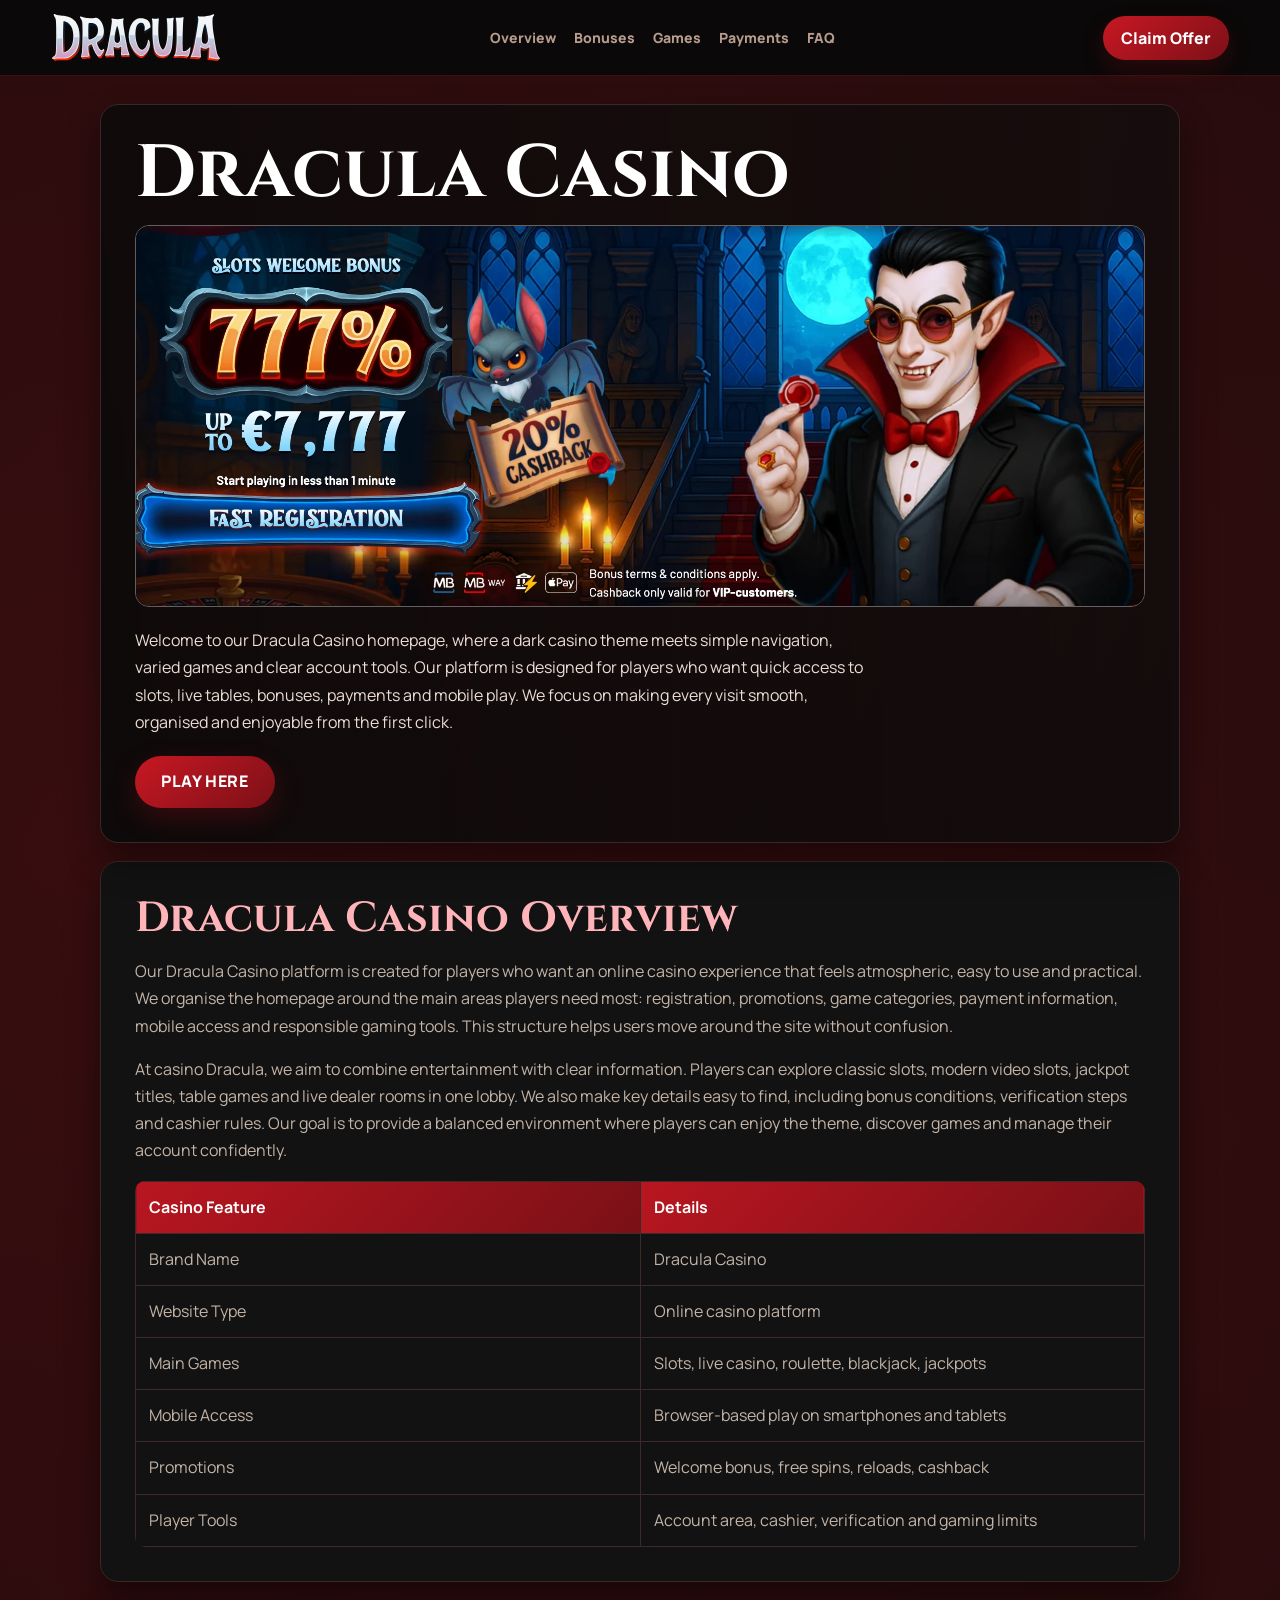
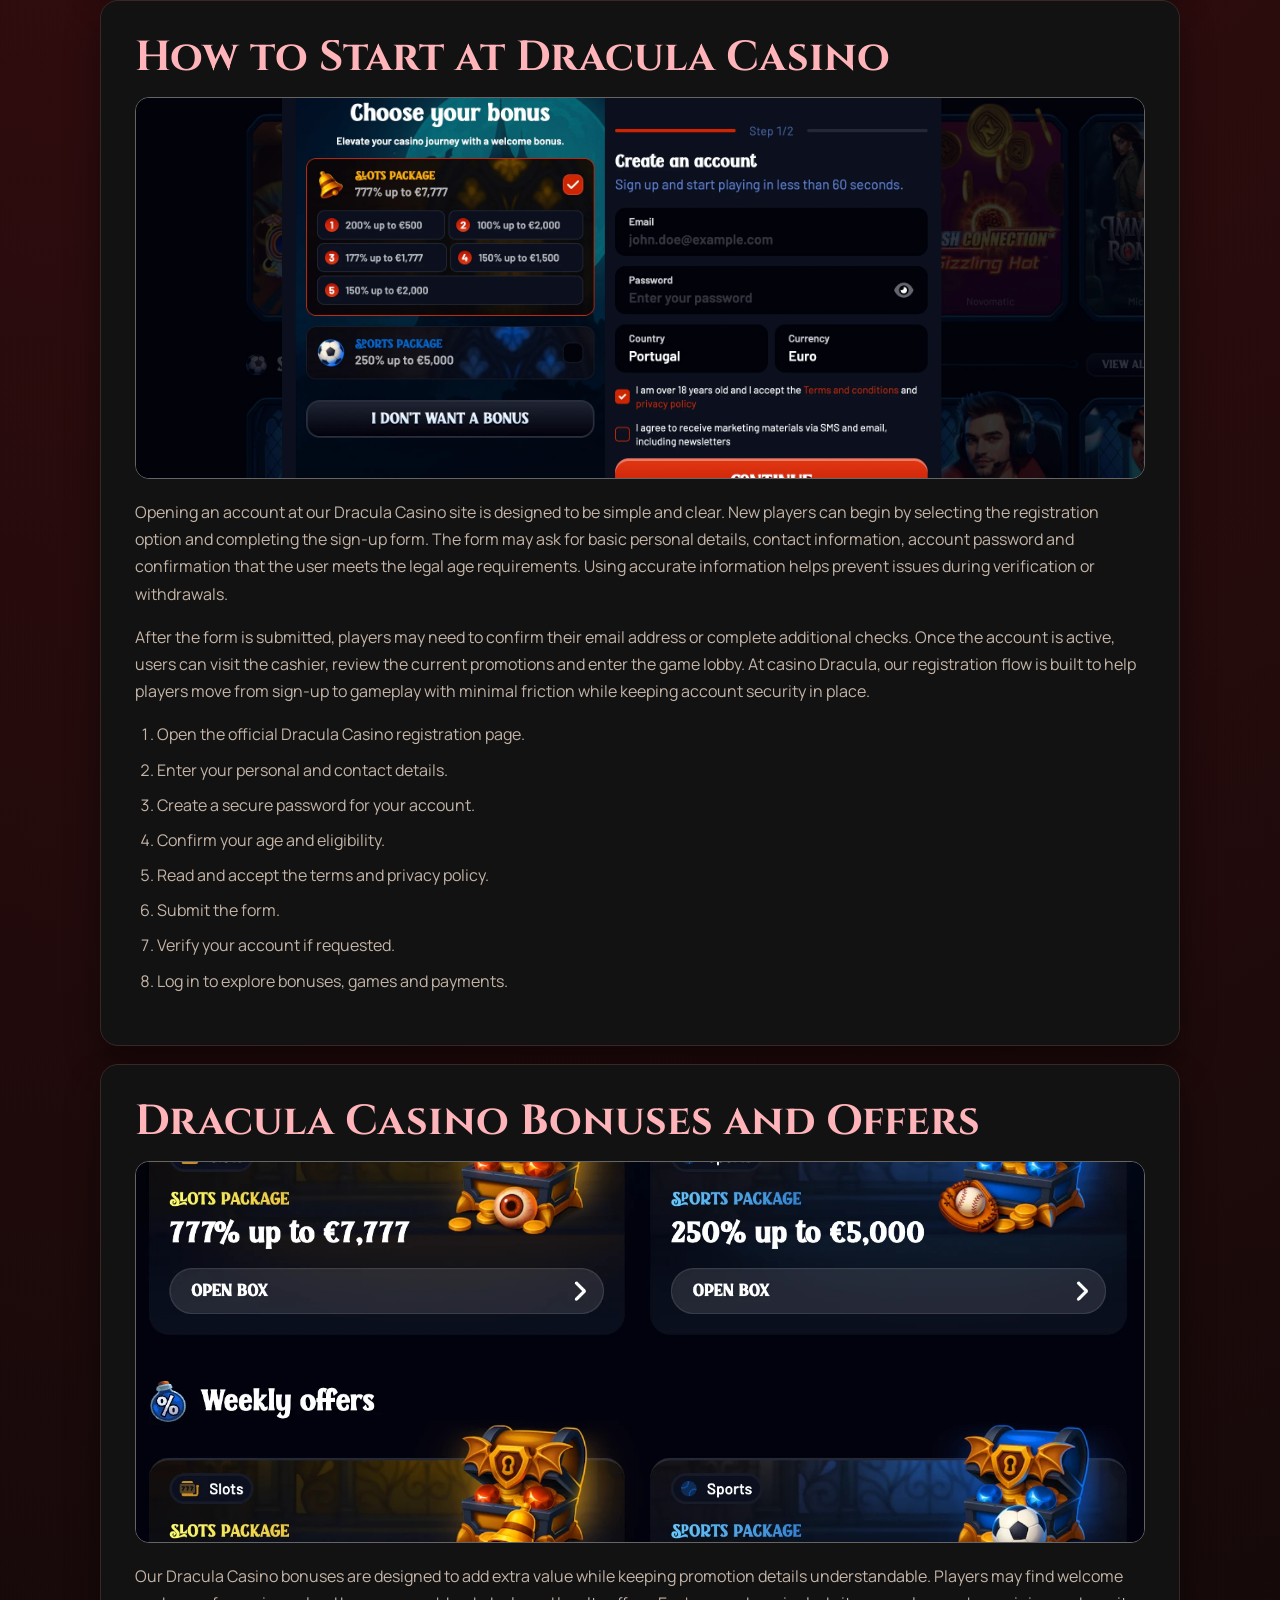
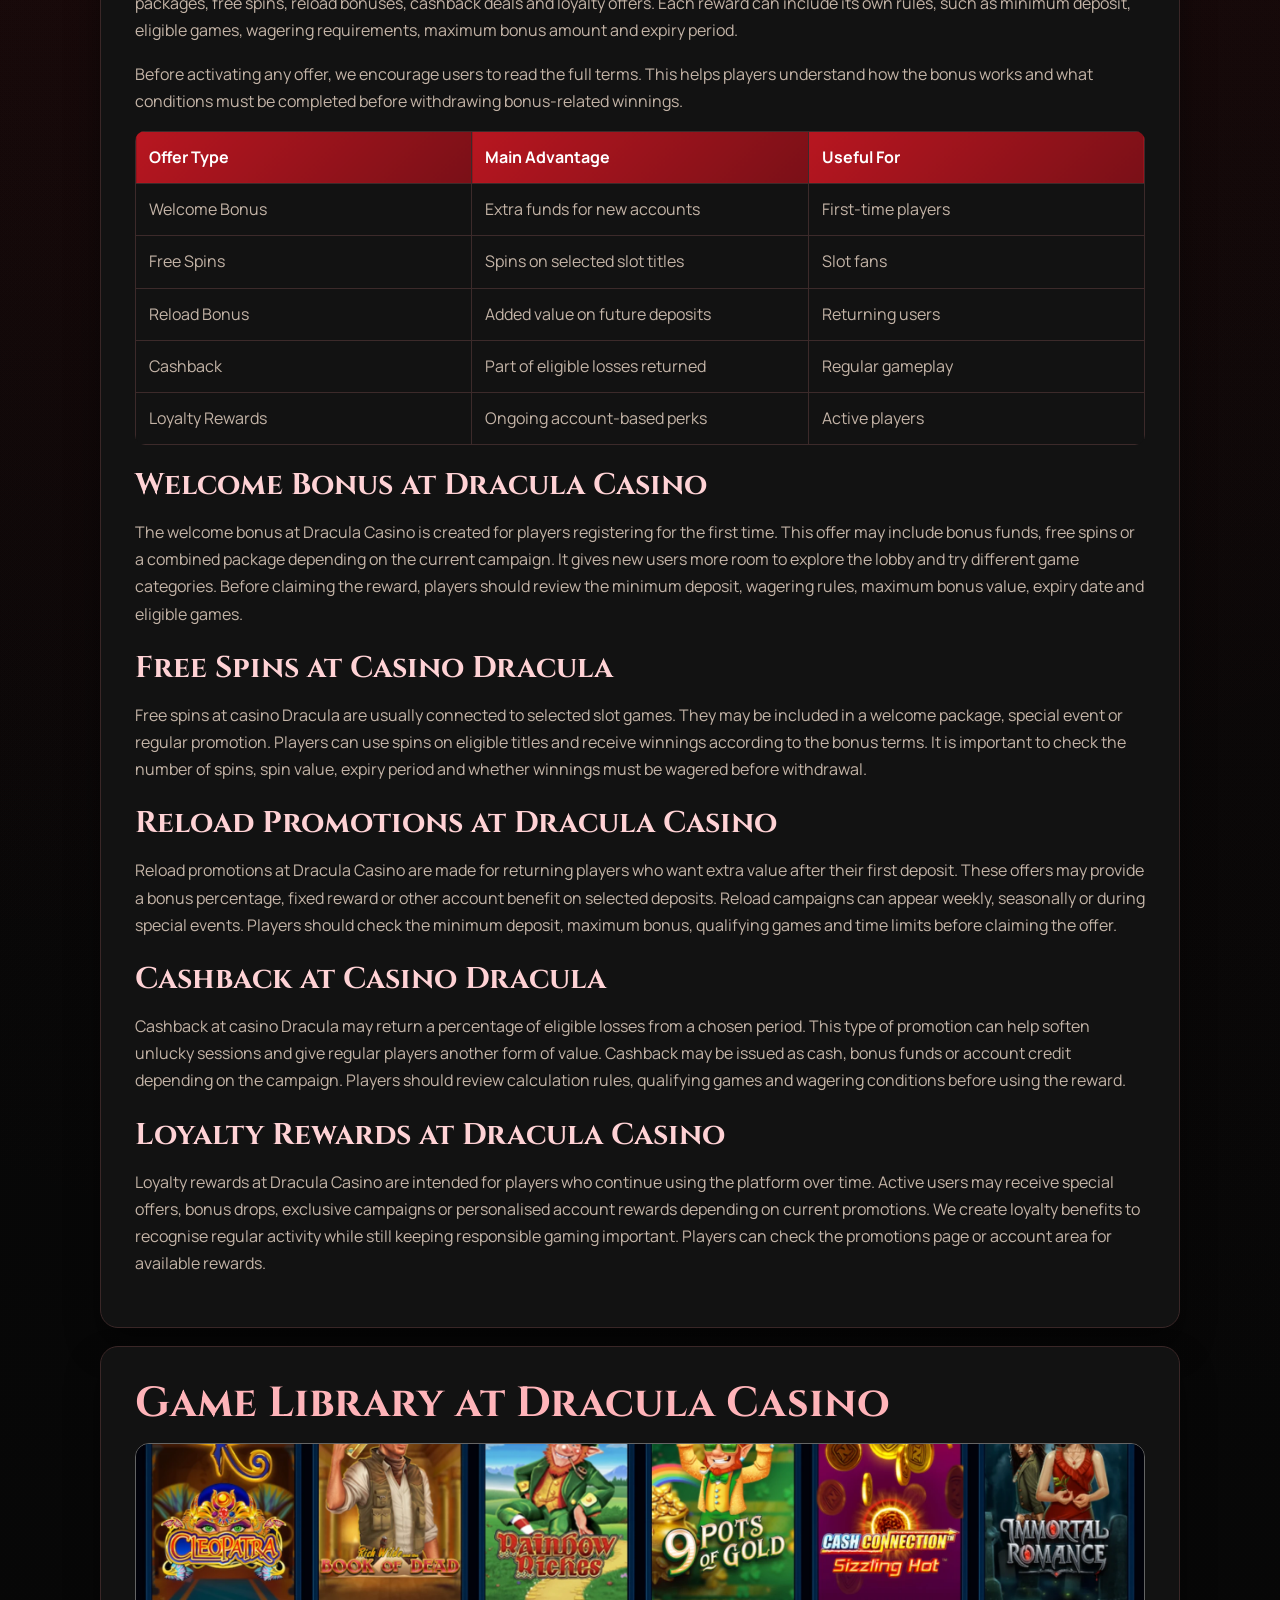
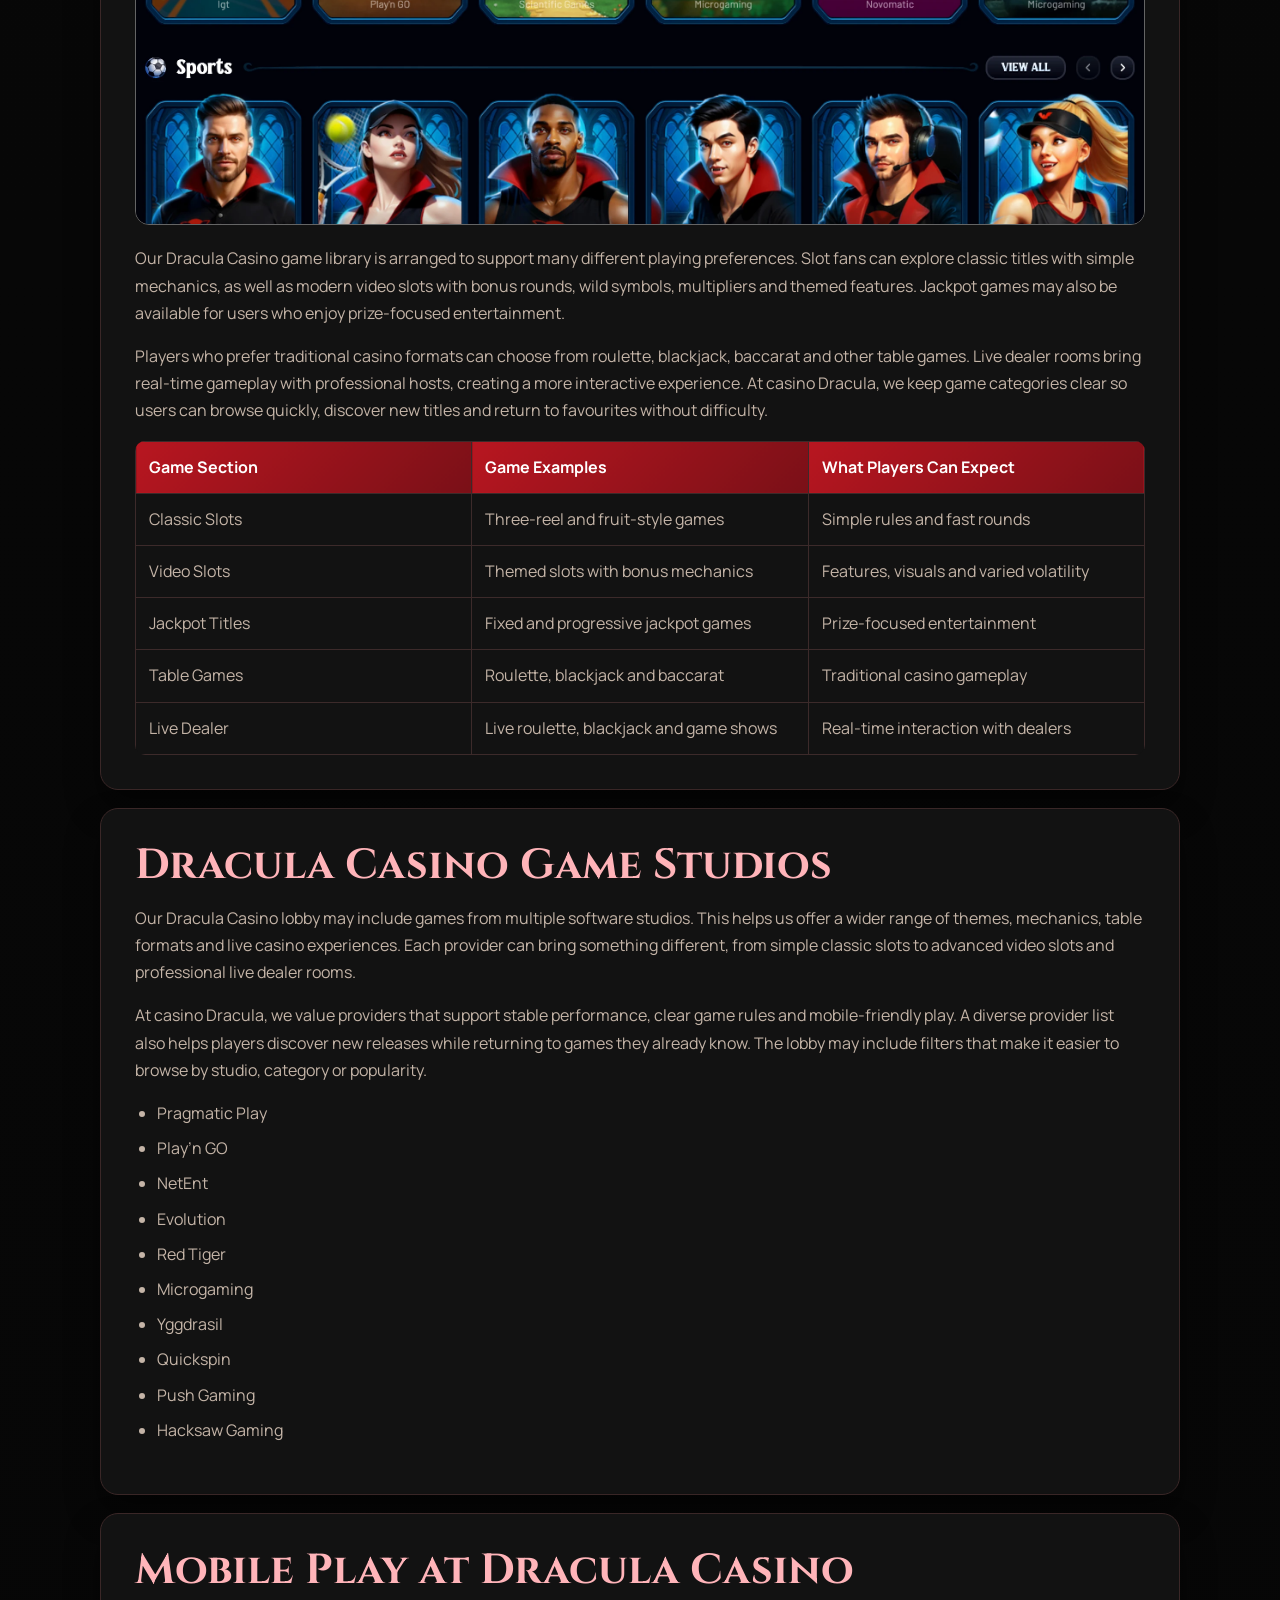
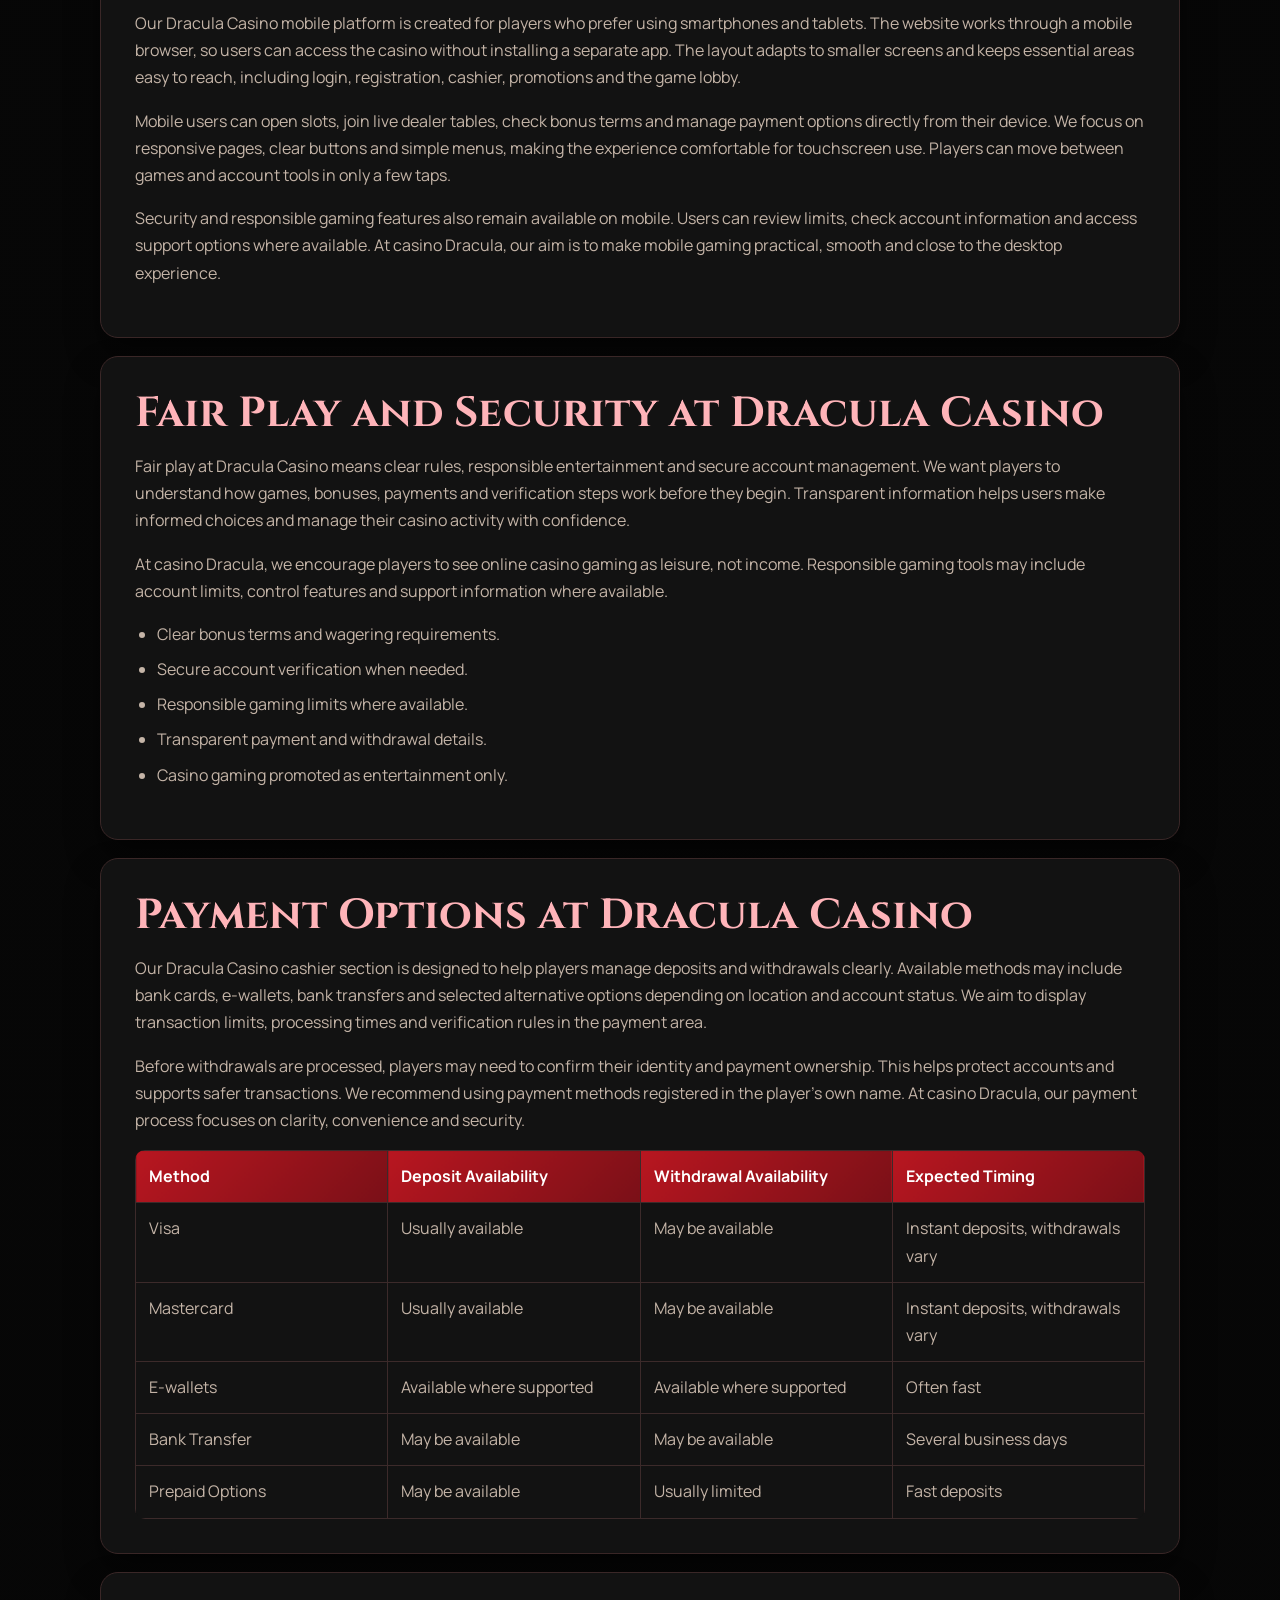
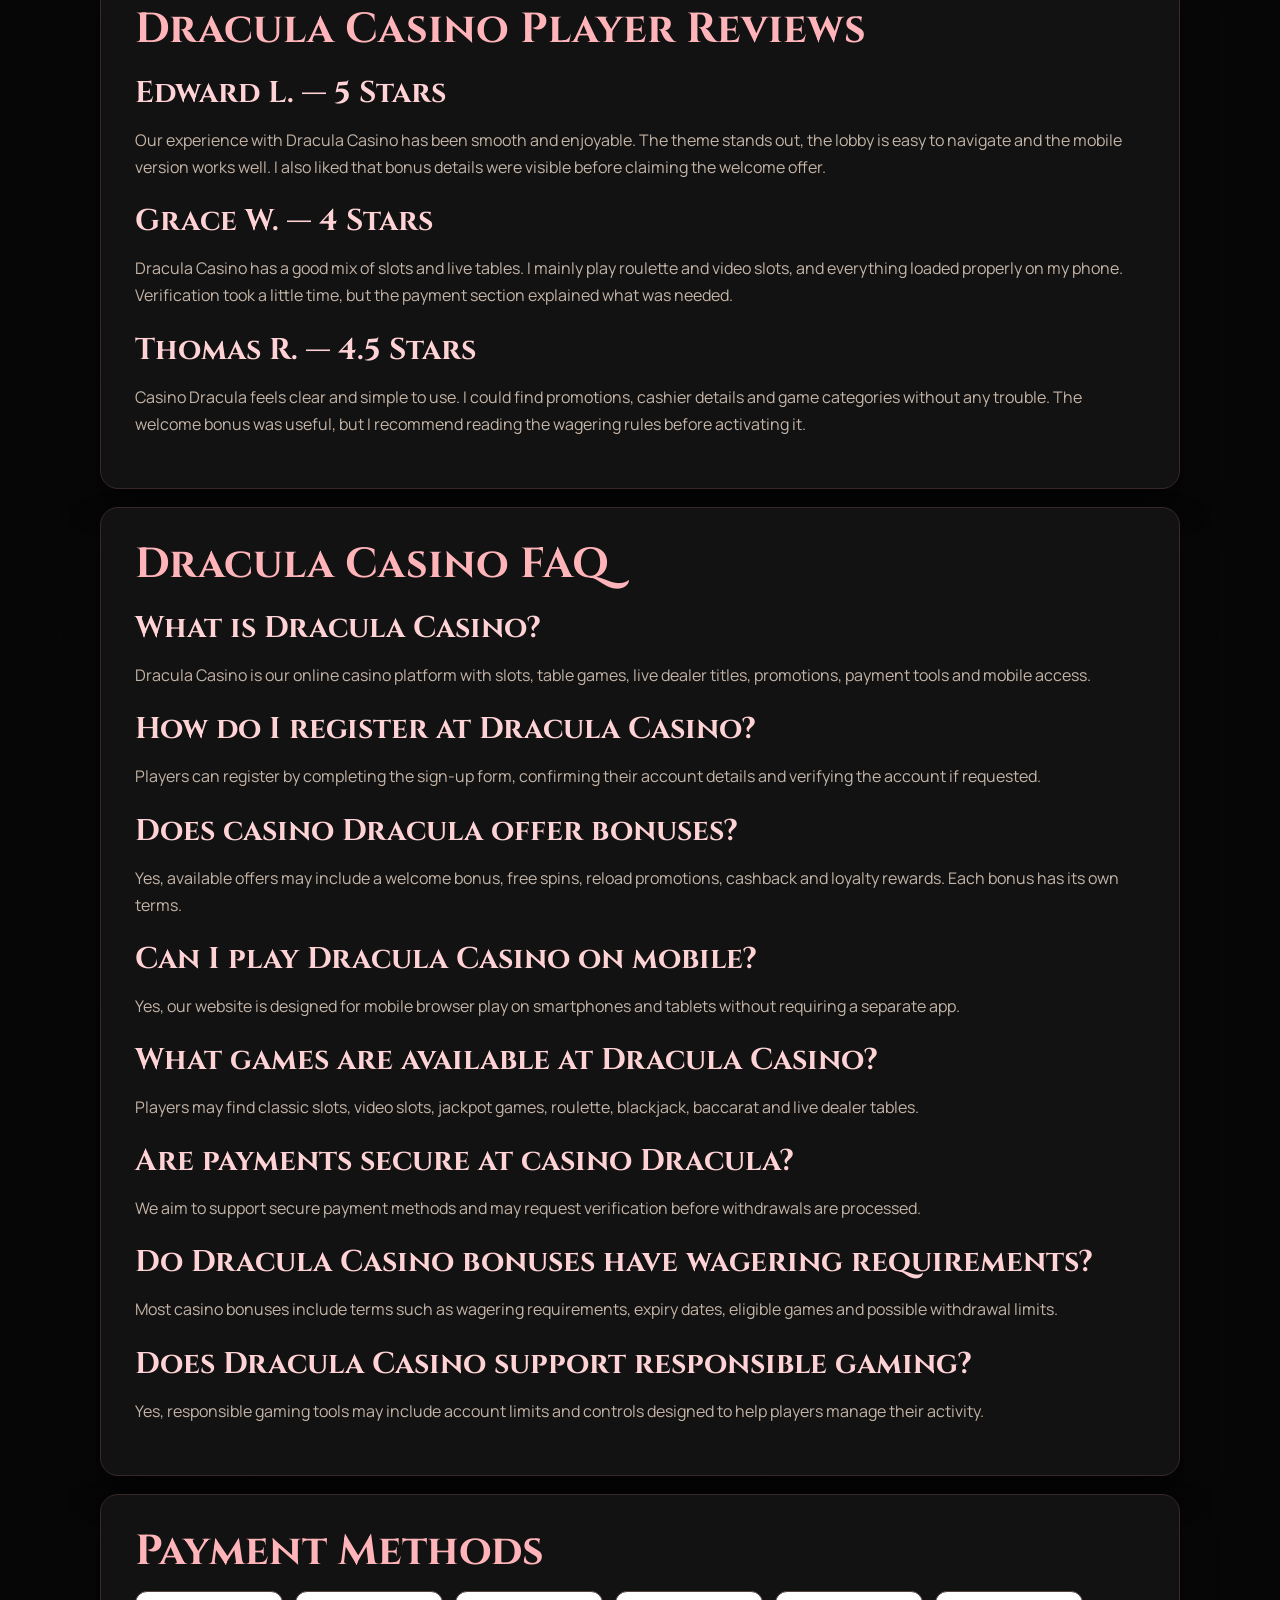
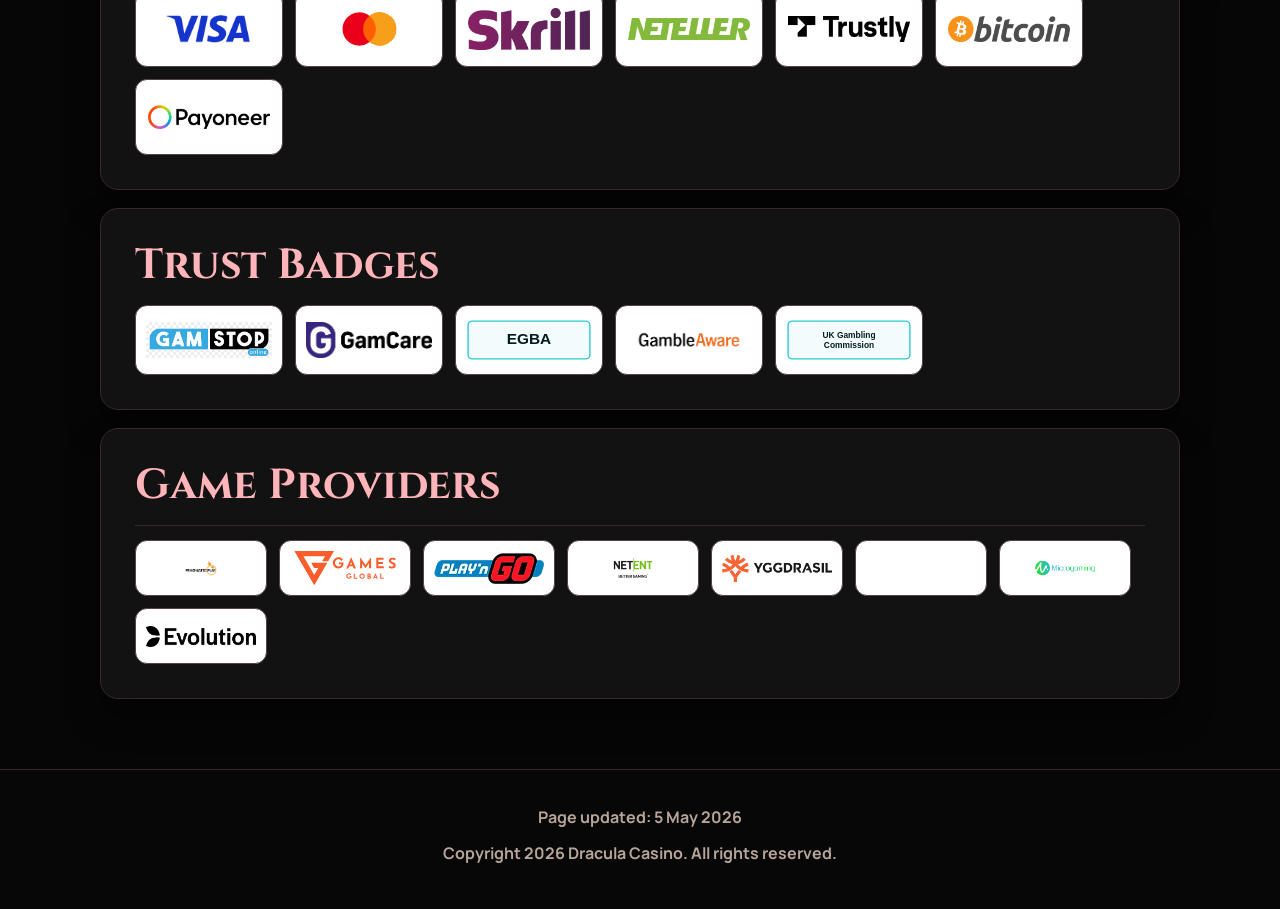
<file: index.html>
<!DOCTYPE html>
<html lang="en-GB">
<head>
  <meta charset="UTF-8">
  <meta name="viewport" content="width=device-width, initial-scale=1.0">
  <title>Dracula Casino Official Site | Welcome Bonus & Online Casino Games</title>
  <meta name="description" content="Visit the official Dracula Casino homepage to explore welcome bonus offers, online slots, live dealer games, secure payment methods, mobile access and current promotions.">
  <link rel="canonical" href="https://joefratergrimsby.co.uk/">
  <link rel="alternate" hreflang="x-default" href="https://joefratergrimsby.co.uk/">
  <link rel="alternate" hreflang="en-GB" href="https://draculacasino.eu.com/en-gb/">
  <link rel="icon" href="dracula casino images/favicon (6).ico">
  <link rel="stylesheet" href="styles.css">
</head>
<body>
  <header class="site-header">
    <a class="brand" href="#home" aria-label="Dracula Casino home">
      <img src="dracula casino images/dracula casino.svg" alt="Dracula Casino logo">
    </a>
    <nav class="top-nav" aria-label="Main navigation">
      <a href="#overview">Overview</a>
      <a href="#bonuses">Bonuses</a>
      <a href="#games">Games</a>
      <a href="#payments">Payments</a>
      <a href="#faq">FAQ</a>
    </nav>
    <a class="header-cta" href="#bonuses">Claim Offer</a>
  </header>

  <main class="page-shell">
<section>
  <h1 id="home">Dracula Casino</h1>
  <figure class="inline-media hero-media"><img src="dracula casino images/dracula casino.webp" alt="Dracula Casino banner"></figure>
  <p>Welcome to our Dracula Casino homepage, where a dark casino theme meets simple navigation, varied games and clear account tools. Our platform is designed for players who want quick access to slots, live tables, bonuses, payments and mobile play. We focus on making every visit smooth, organised and enjoyable from the first click.</p>
  <p class="play-here-wrap"><a class="play-here-btn" href="/go/">Play here</a></p>
</section>


<section>
  <h2 id="overview">Dracula Casino Overview</h2>
  <p>Our Dracula Casino platform is created for players who want an online casino experience that feels atmospheric, easy to use and practical. We organise the homepage around the main areas players need most: registration, promotions, game categories, payment information, mobile access and responsible gaming tools. This structure helps users move around the site without confusion.</p>
  <p>At casino Dracula, we aim to combine entertainment with clear information. Players can explore classic slots, modern video slots, jackpot titles, table games and live dealer rooms in one lobby. We also make key details easy to find, including bonus conditions, verification steps and cashier rules. Our goal is to provide a balanced environment where players can enjoy the theme, discover games and manage their account confidently.</p>


  <table>
    <thead>
      <tr>
        <th>Casino Feature</th>
        <th>Details</th>
      </tr>
    </thead>
    <tbody>
      <tr>
        <td>Brand Name</td>
        <td>Dracula Casino</td>
      </tr>
      <tr>
        <td>Website Type</td>
        <td>Online casino platform</td>
      </tr>
      <tr>
        <td>Main Games</td>
        <td>Slots, live casino, roulette, blackjack, jackpots</td>
      </tr>
      <tr>
        <td>Mobile Access</td>
        <td>Browser-based play on smartphones and tablets</td>
      </tr>
      <tr>
        <td>Promotions</td>
        <td>Welcome bonus, free spins, reloads, cashback</td>
      </tr>
      <tr>
        <td>Player Tools</td>
        <td>Account area, cashier, verification and gaming limits</td>
      </tr>
    </tbody>
  </table>
</section>


<section>
  <h2 id="start">How to Start at Dracula Casino</h2>
  <figure class="inline-media"><img src="dracula casino images/dracula casino registration.webp" alt="Dracula Casino registration"></figure>
  <p>Opening an account at our Dracula Casino site is designed to be simple and clear. New players can begin by selecting the registration option and completing the sign-up form. The form may ask for basic personal details, contact information, account password and confirmation that the user meets the legal age requirements. Using accurate information helps prevent issues during verification or withdrawals.</p>
  <p>After the form is submitted, players may need to confirm their email address or complete additional checks. Once the account is active, users can visit the cashier, review the current promotions and enter the game lobby. At casino Dracula, our registration flow is built to help players move from sign-up to gameplay with minimal friction while keeping account security in place.</p>


  <ol>
    <li>Open the official Dracula Casino registration page.</li>
    <li>Enter your personal and contact details.</li>
    <li>Create a secure password for your account.</li>
    <li>Confirm your age and eligibility.</li>
    <li>Read and accept the terms and privacy policy.</li>
    <li>Submit the form.</li>
    <li>Verify your account if requested.</li>
    <li>Log in to explore bonuses, games and payments.</li>
  </ol>
</section>


<section>
  <h2 id="bonuses">Dracula Casino Bonuses and Offers</h2>
  <figure class="inline-media"><img src="dracula casino images/dracula casino bonuses.webp" alt="Dracula Casino bonuses"></figure>
  <p>Our Dracula Casino bonuses are designed to add extra value while keeping promotion details understandable. Players may find welcome packages, free spins, reload bonuses, cashback deals and loyalty offers. Each reward can include its own rules, such as minimum deposit, eligible games, wagering requirements, maximum bonus amount and expiry period.</p>
  <p>Before activating any offer, we encourage users to read the full terms. This helps players understand how the bonus works and what conditions must be completed before withdrawing bonus-related winnings.</p>


  <table>
    <thead>
      <tr>
        <th>Offer Type</th>
        <th>Main Advantage</th>
        <th>Useful For</th>
      </tr>
    </thead>
    <tbody>
      <tr>
        <td>Welcome Bonus</td>
        <td>Extra funds for new accounts</td>
        <td>First-time players</td>
      </tr>
      <tr>
        <td>Free Spins</td>
        <td>Spins on selected slot titles</td>
        <td>Slot fans</td>
      </tr>
      <tr>
        <td>Reload Bonus</td>
        <td>Added value on future deposits</td>
        <td>Returning users</td>
      </tr>
      <tr>
        <td>Cashback</td>
        <td>Part of eligible losses returned</td>
        <td>Regular gameplay</td>
      </tr>
      <tr>
        <td>Loyalty Rewards</td>
        <td>Ongoing account-based perks</td>
        <td>Active players</td>
      </tr>
    </tbody>
  </table>


  <h3>Welcome Bonus at Dracula Casino</h3>
  <p>The welcome bonus at Dracula Casino is created for players registering for the first time. This offer may include bonus funds, free spins or a combined package depending on the current campaign. It gives new users more room to explore the lobby and try different game categories. Before claiming the reward, players should review the minimum deposit, wagering rules, maximum bonus value, expiry date and eligible games.</p>


  <h3>Free Spins at Casino Dracula</h3>
  <p>Free spins at casino Dracula are usually connected to selected slot games. They may be included in a welcome package, special event or regular promotion. Players can use spins on eligible titles and receive winnings according to the bonus terms. It is important to check the number of spins, spin value, expiry period and whether winnings must be wagered before withdrawal.</p>


  <h3>Reload Promotions at Dracula Casino</h3>
  <p>Reload promotions at Dracula Casino are made for returning players who want extra value after their first deposit. These offers may provide a bonus percentage, fixed reward or other account benefit on selected deposits. Reload campaigns can appear weekly, seasonally or during special events. Players should check the minimum deposit, maximum bonus, qualifying games and time limits before claiming the offer.</p>


  <h3>Cashback at Casino Dracula</h3>
  <p>Cashback at casino Dracula may return a percentage of eligible losses from a chosen period. This type of promotion can help soften unlucky sessions and give regular players another form of value. Cashback may be issued as cash, bonus funds or account credit depending on the campaign. Players should review calculation rules, qualifying games and wagering conditions before using the reward.</p>


  <h3>Loyalty Rewards at Dracula Casino</h3>
  <p>Loyalty rewards at Dracula Casino are intended for players who continue using the platform over time. Active users may receive special offers, bonus drops, exclusive campaigns or personalised account rewards depending on current promotions. We create loyalty benefits to recognise regular activity while still keeping responsible gaming important. Players can check the promotions page or account area for available rewards.</p>
</section>


<section>
  <h2 id="games">Game Library at Dracula Casino</h2>
  <figure class="inline-media"><img src="dracula casino images/dracula casino game selection.webp" alt="Dracula Casino game library"></figure>
  <p>Our Dracula Casino game library is arranged to support many different playing preferences. Slot fans can explore classic titles with simple mechanics, as well as modern video slots with bonus rounds, wild symbols, multipliers and themed features. Jackpot games may also be available for users who enjoy prize-focused entertainment.</p>
  <p>Players who prefer traditional casino formats can choose from roulette, blackjack, baccarat and other table games. Live dealer rooms bring real-time gameplay with professional hosts, creating a more interactive experience. At casino Dracula, we keep game categories clear so users can browse quickly, discover new titles and return to favourites without difficulty.</p>


  <table>
    <thead>
      <tr>
        <th>Game Section</th>
        <th>Game Examples</th>
        <th>What Players Can Expect</th>
      </tr>
    </thead>
    <tbody>
      <tr>
        <td>Classic Slots</td>
        <td>Three-reel and fruit-style games</td>
        <td>Simple rules and fast rounds</td>
      </tr>
      <tr>
        <td>Video Slots</td>
        <td>Themed slots with bonus mechanics</td>
        <td>Features, visuals and varied volatility</td>
      </tr>
      <tr>
        <td>Jackpot Titles</td>
        <td>Fixed and progressive jackpot games</td>
        <td>Prize-focused entertainment</td>
      </tr>
      <tr>
        <td>Table Games</td>
        <td>Roulette, blackjack and baccarat</td>
        <td>Traditional casino gameplay</td>
      </tr>
      <tr>
        <td>Live Dealer</td>
        <td>Live roulette, blackjack and game shows</td>
        <td>Real-time interaction with dealers</td>
      </tr>
    </tbody>
  </table>
</section>


<section>
  <h2 id="studios">Dracula Casino Game Studios</h2>
  <p>Our Dracula Casino lobby may include games from multiple software studios. This helps us offer a wider range of themes, mechanics, table formats and live casino experiences. Each provider can bring something different, from simple classic slots to advanced video slots and professional live dealer rooms.</p>
  <p>At casino Dracula, we value providers that support stable performance, clear game rules and mobile-friendly play. A diverse provider list also helps players discover new releases while returning to games they already know. The lobby may include filters that make it easier to browse by studio, category or popularity.</p>


  <ul>
    <li>Pragmatic Play</li>
    <li>Play’n GO</li>
    <li>NetEnt</li>
    <li>Evolution</li>
    <li>Red Tiger</li>
    <li>Microgaming</li>
    <li>Yggdrasil</li>
    <li>Quickspin</li>
    <li>Push Gaming</li>
    <li>Hacksaw Gaming</li>
  </ul>
</section>


<section>
  <h2 id="mobile">Mobile Play at Dracula Casino</h2>
  <p>Our Dracula Casino mobile platform is created for players who prefer using smartphones and tablets. The website works through a mobile browser, so users can access the casino without installing a separate app. The layout adapts to smaller screens and keeps essential areas easy to reach, including login, registration, cashier, promotions and the game lobby.</p>
  <p>Mobile users can open slots, join live dealer tables, check bonus terms and manage payment options directly from their device. We focus on responsive pages, clear buttons and simple menus, making the experience comfortable for touchscreen use. Players can move between games and account tools in only a few taps.</p>
  <p>Security and responsible gaming features also remain available on mobile. Users can review limits, check account information and access support options where available. At casino Dracula, our aim is to make mobile gaming practical, smooth and close to the desktop experience.</p>
</section>


<section>
  <h2 id="fairplay">Fair Play and Security at Dracula Casino</h2>
  <p>Fair play at Dracula Casino means clear rules, responsible entertainment and secure account management. We want players to understand how games, bonuses, payments and verification steps work before they begin. Transparent information helps users make informed choices and manage their casino activity with confidence.</p>
  <p>At casino Dracula, we encourage players to see online casino gaming as leisure, not income. Responsible gaming tools may include account limits, control features and support information where available.</p>


  <ul>
    <li>Clear bonus terms and wagering requirements.</li>
    <li>Secure account verification when needed.</li>
    <li>Responsible gaming limits where available.</li>
    <li>Transparent payment and withdrawal details.</li>
    <li>Casino gaming promoted as entertainment only.</li>
  </ul>
</section>


<section>
  <h2 id="payments">Payment Options at Dracula Casino</h2>
  <p>Our Dracula Casino cashier section is designed to help players manage deposits and withdrawals clearly. Available methods may include bank cards, e-wallets, bank transfers and selected alternative options depending on location and account status. We aim to display transaction limits, processing times and verification rules in the payment area.</p>
  <p>Before withdrawals are processed, players may need to confirm their identity and payment ownership. This helps protect accounts and supports safer transactions. We recommend using payment methods registered in the player’s own name. At casino Dracula, our payment process focuses on clarity, convenience and security.</p>


  <table>
    <thead>
      <tr>
        <th>Method</th>
        <th>Deposit Availability</th>
        <th>Withdrawal Availability</th>
        <th>Expected Timing</th>
      </tr>
    </thead>
    <tbody>
      <tr>
        <td>Visa</td>
        <td>Usually available</td>
        <td>May be available</td>
        <td>Instant deposits, withdrawals vary</td>
      </tr>
      <tr>
        <td>Mastercard</td>
        <td>Usually available</td>
        <td>May be available</td>
        <td>Instant deposits, withdrawals vary</td>
      </tr>
      <tr>
        <td>E-wallets</td>
        <td>Available where supported</td>
        <td>Available where supported</td>
        <td>Often fast</td>
      </tr>
      <tr>
        <td>Bank Transfer</td>
        <td>May be available</td>
        <td>May be available</td>
        <td>Several business days</td>
      </tr>
      <tr>
        <td>Prepaid Options</td>
        <td>May be available</td>
        <td>Usually limited</td>
        <td>Fast deposits</td>
      </tr>
    </tbody>
  </table>
</section>


<section>
  <h2 id="reviews">Dracula Casino Player Reviews</h2>


  <article>
    <h3>Edward L. — 5 Stars</h3>
    <p>Our experience with Dracula Casino has been smooth and enjoyable. The theme stands out, the lobby is easy to navigate and the mobile version works well. I also liked that bonus details were visible before claiming the welcome offer.</p>
  </article>


  <article>
    <h3>Grace W. — 4 Stars</h3>
    <p>Dracula Casino has a good mix of slots and live tables. I mainly play roulette and video slots, and everything loaded properly on my phone. Verification took a little time, but the payment section explained what was needed.</p>
  </article>


  <article>
    <h3>Thomas R. — 4.5 Stars</h3>
    <p>Casino Dracula feels clear and simple to use. I could find promotions, cashier details and game categories without any trouble. The welcome bonus was useful, but I recommend reading the wagering rules before activating it.</p>
  </article>
</section>


<section>
  <h2 id="faq">Dracula Casino FAQ</h2>


  <div>
    <h3>What is Dracula Casino?</h3>
    <p>Dracula Casino is our online casino platform with slots, table games, live dealer titles, promotions, payment tools and mobile access.</p>
  </div>


  <div>
    <h3>How do I register at Dracula Casino?</h3>
    <p>Players can register by completing the sign-up form, confirming their account details and verifying the account if requested.</p>
  </div>


  <div>
    <h3>Does casino Dracula offer bonuses?</h3>
    <p>Yes, available offers may include a welcome bonus, free spins, reload promotions, cashback and loyalty rewards. Each bonus has its own terms.</p>
  </div>


  <div>
    <h3>Can I play Dracula Casino on mobile?</h3>
    <p>Yes, our website is designed for mobile browser play on smartphones and tablets without requiring a separate app.</p>
  </div>


  <div>
    <h3>What games are available at Dracula Casino?</h3>
    <p>Players may find classic slots, video slots, jackpot games, roulette, blackjack, baccarat and live dealer tables.</p>
  </div>


  <div>
    <h3>Are payments secure at casino Dracula?</h3>
    <p>We aim to support secure payment methods and may request verification before withdrawals are processed.</p>
  </div>


  <div>
    <h3>Do Dracula Casino bonuses have wagering requirements?</h3>
    <p>Most casino bonuses include terms such as wagering requirements, expiry dates, eligible games and possible withdrawal limits.</p>
  </div>


  <div>
    <h3>Does Dracula Casino support responsible gaming?</h3>
    <p>Yes, responsible gaming tools may include account limits and controls designed to help players manage their activity.</p>
  </div>
</section>
    <section class="media-section" id="payment-media" aria-labelledby="payment-media-title">
      <h2 id="payment-media-title">Payment Methods</h2>
      <div class="media-grid payment-grid">
        <img src="payment methods/visa-method.png" alt="Visa">
        <img src="payment methods/mastercard-method.svg" alt="Mastercard">
        <img src="payment methods/skrill-method.png" alt="Skrill">
        <img src="payment methods/neteller-method.png" alt="Neteller">
        <img src="payment methods/trustly-method.webp" alt="Trustly">
        <img src="payment methods/bitcoin-method.png" alt="Bitcoin">
        <img src="payment methods/payoneer-method.png" alt="Payoneer">
      </div>
    </section>

    <section class="media-section" id="trust-media" aria-labelledby="trust-media-title">
      <h2 id="trust-media-title">Trust Badges</h2>
      <div class="media-grid trust-grid">
        <a href="https://www.gamstop.co.uk/" target="_blank" rel="noopener noreferrer"><img src="trust badges/gamstop.png" alt="Gamstop"></a>
        <a href="https://www.gamcare.org.uk/" target="_blank" rel="noopener noreferrer"><img src="trust badges/GamCare.png" alt="GamCare"></a>
        <a href="https://www.egba.eu/" target="_blank" rel="noopener noreferrer"><img src="trust badges/egba.svg" alt="EGBA"></a>
        <a href="https://www.begambleaware.org/" target="_blank" rel="noopener noreferrer"><img src="trust badges/gambleaware.png" alt="BeGambleAware"></a>
        <a href="https://www.gamblingcommission.gov.uk/" target="_blank" rel="noopener noreferrer"><img src="trust badges/uk-gambling-commission.svg" alt="UK Gambling Commission"></a>
      </div>
    </section>

    <section class="media-section" id="provider-media" aria-labelledby="provider-media-title">
      <h2 id="provider-media-title">Game Providers</h2>
      <div class="media-grid provider-grid">
        <img src="providers/pragmatic-play-logo-png.png" alt="Pragmatic Play">
        <img src="providers/Games-Global.svg" alt="Games Global">
        <img src="providers/playngo.webp" alt="Play n GO">
        <img src="providers/netentlogo.png" alt="NetEnt">
        <img src="providers/Yggdrasil Gaming_Logo_1.png" alt="Yggdrasil">
        <img src="providers/quickspin.png" alt="Quickspin">
        <img src="providers/microgaming-logo.png" alt="Microgaming">
        <img src="providers/evolution.png" alt="Evolution">
      </div>
    </section>

  </main>

  <footer class="site-footer">
    <p>Page updated: <time datetime="2026-05-05">5 May 2026</time></p>
    <p>Copyright 2026 Dracula Casino. All rights reserved.</p>
  </footer>

  <script src="script.js"></script>
</body>
</html>
</file>
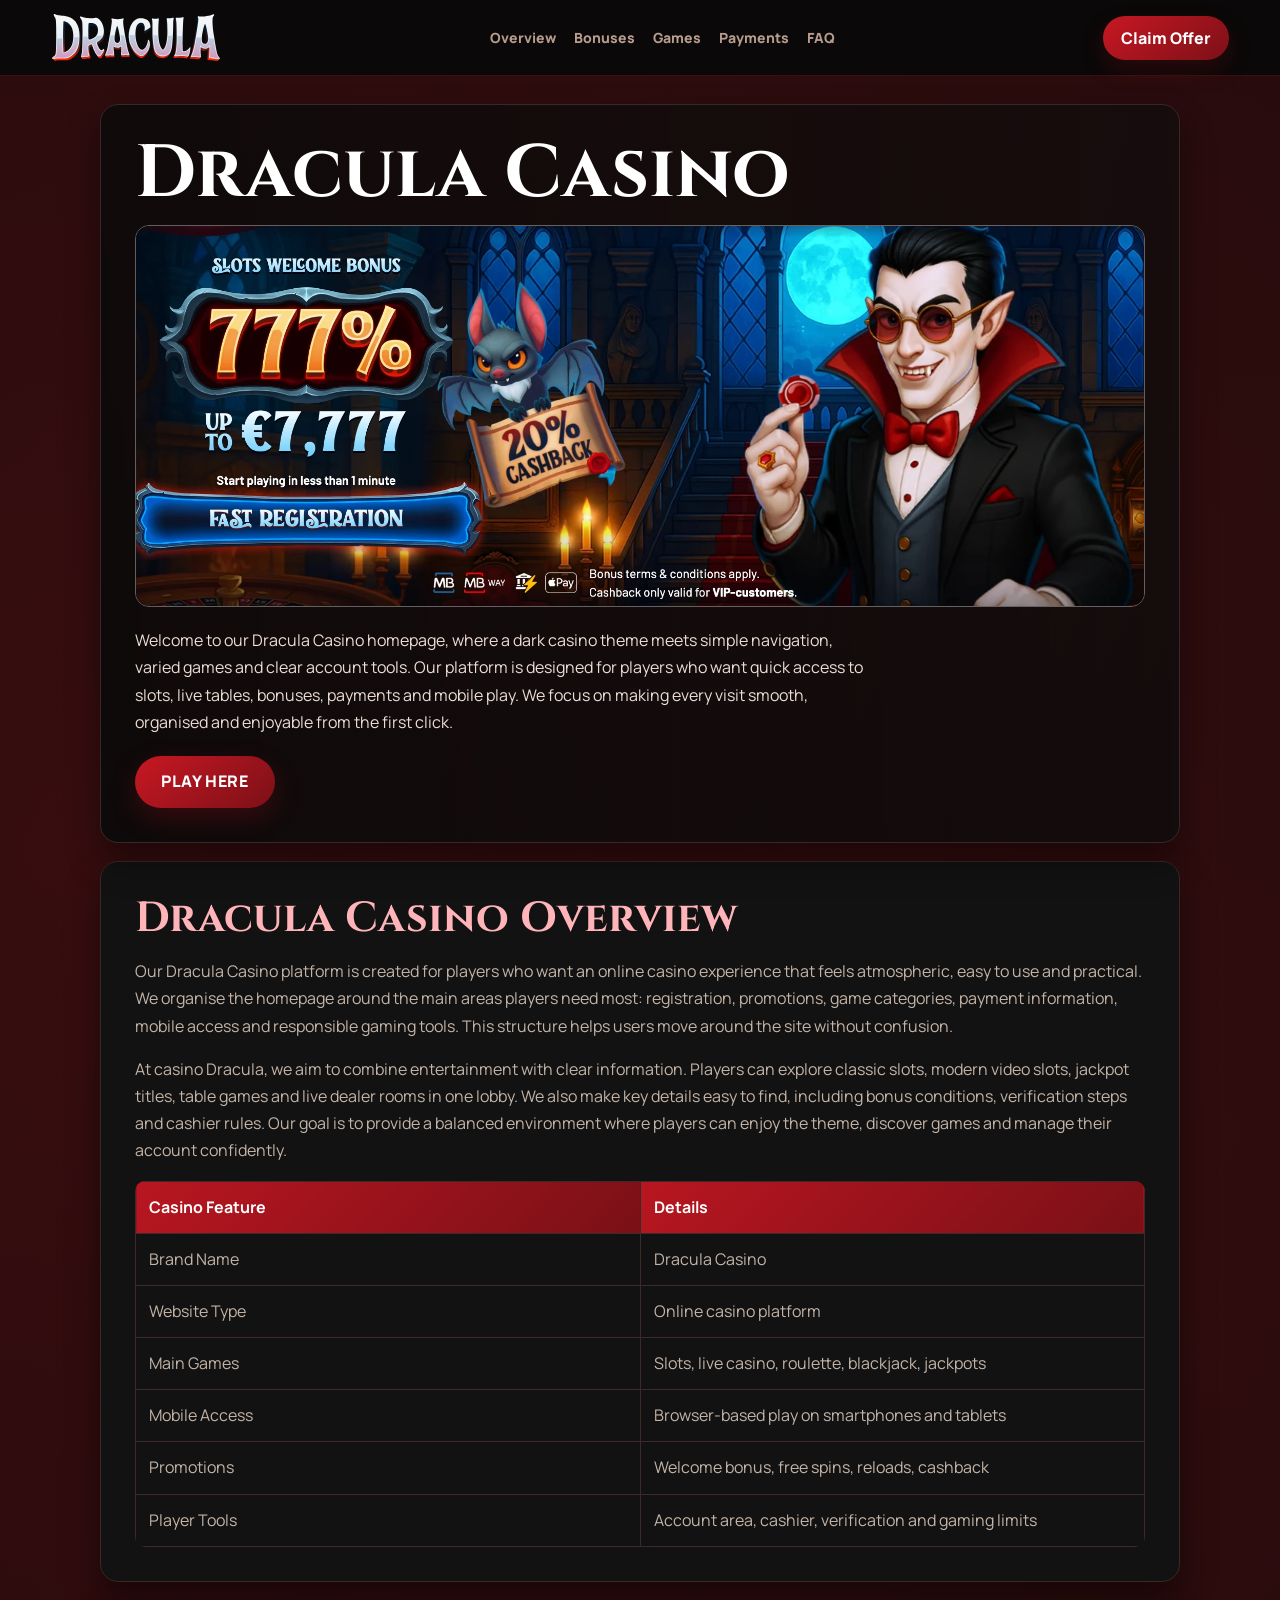
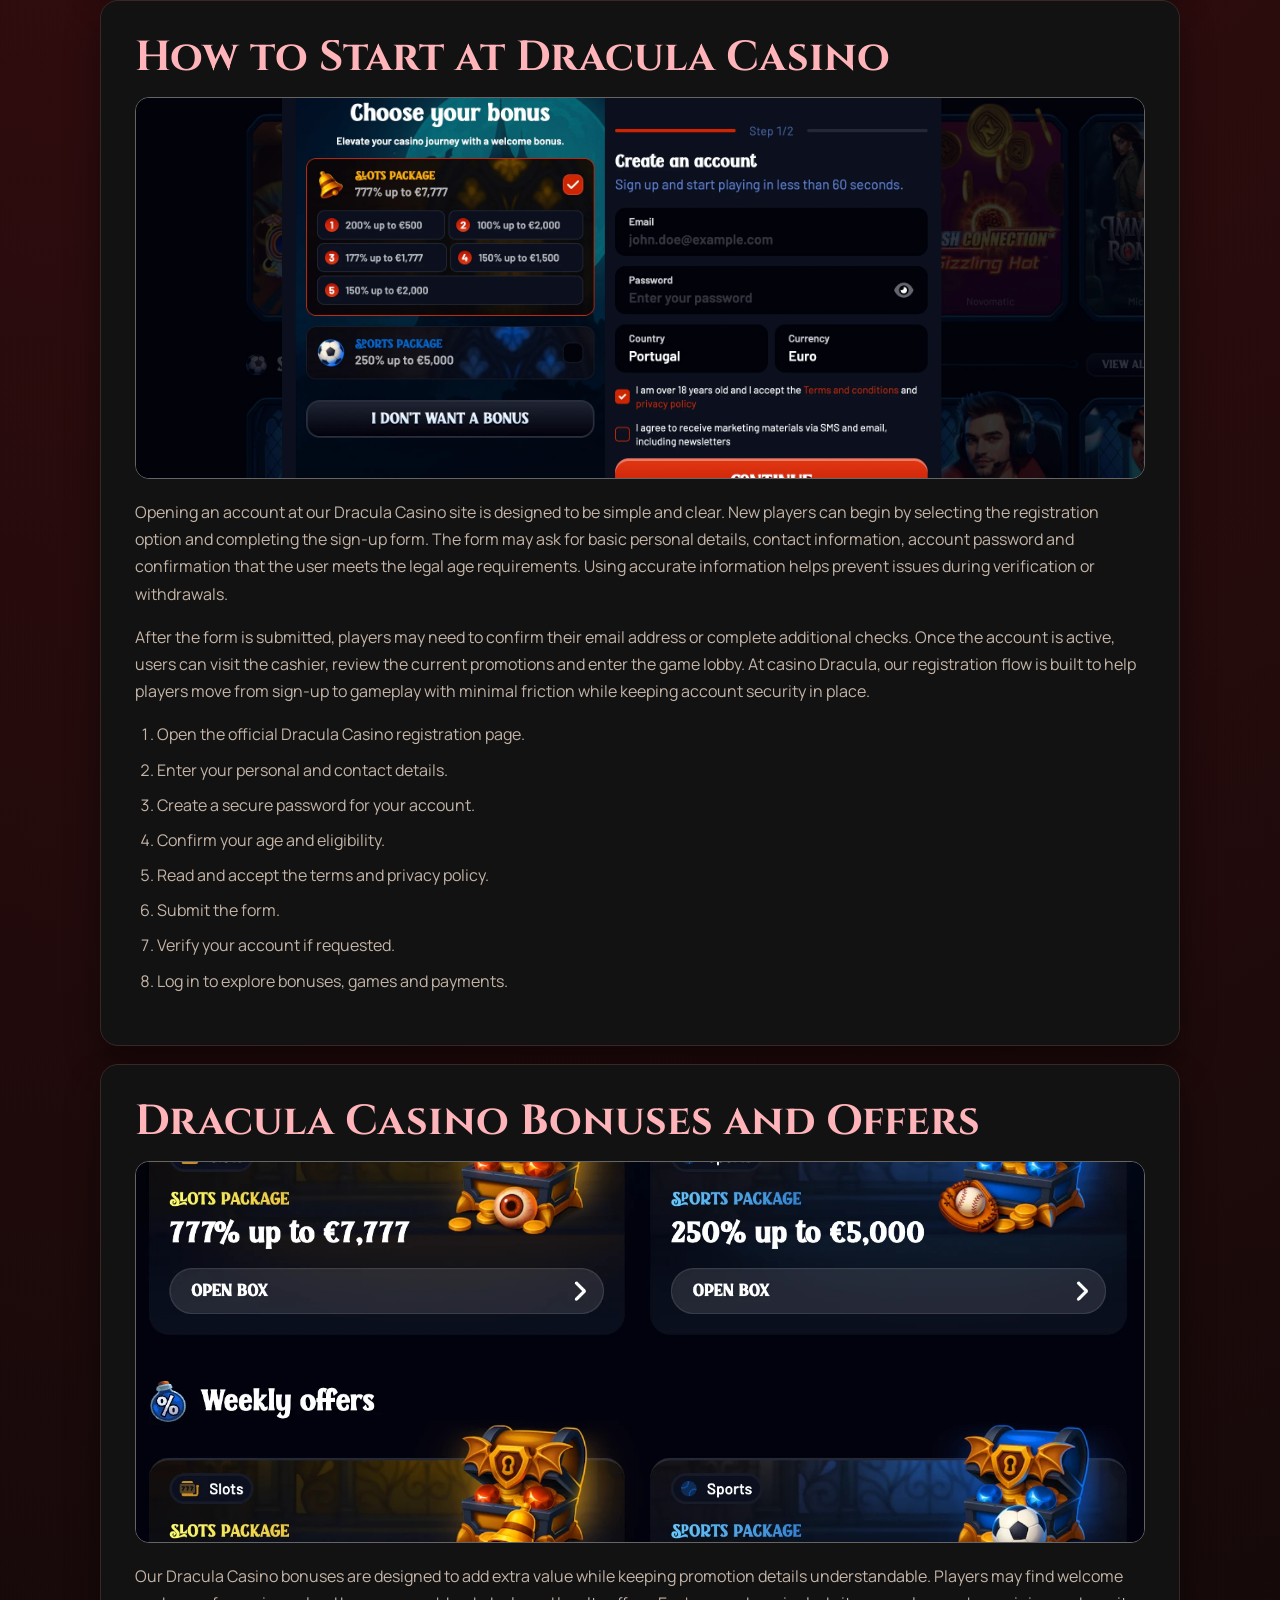
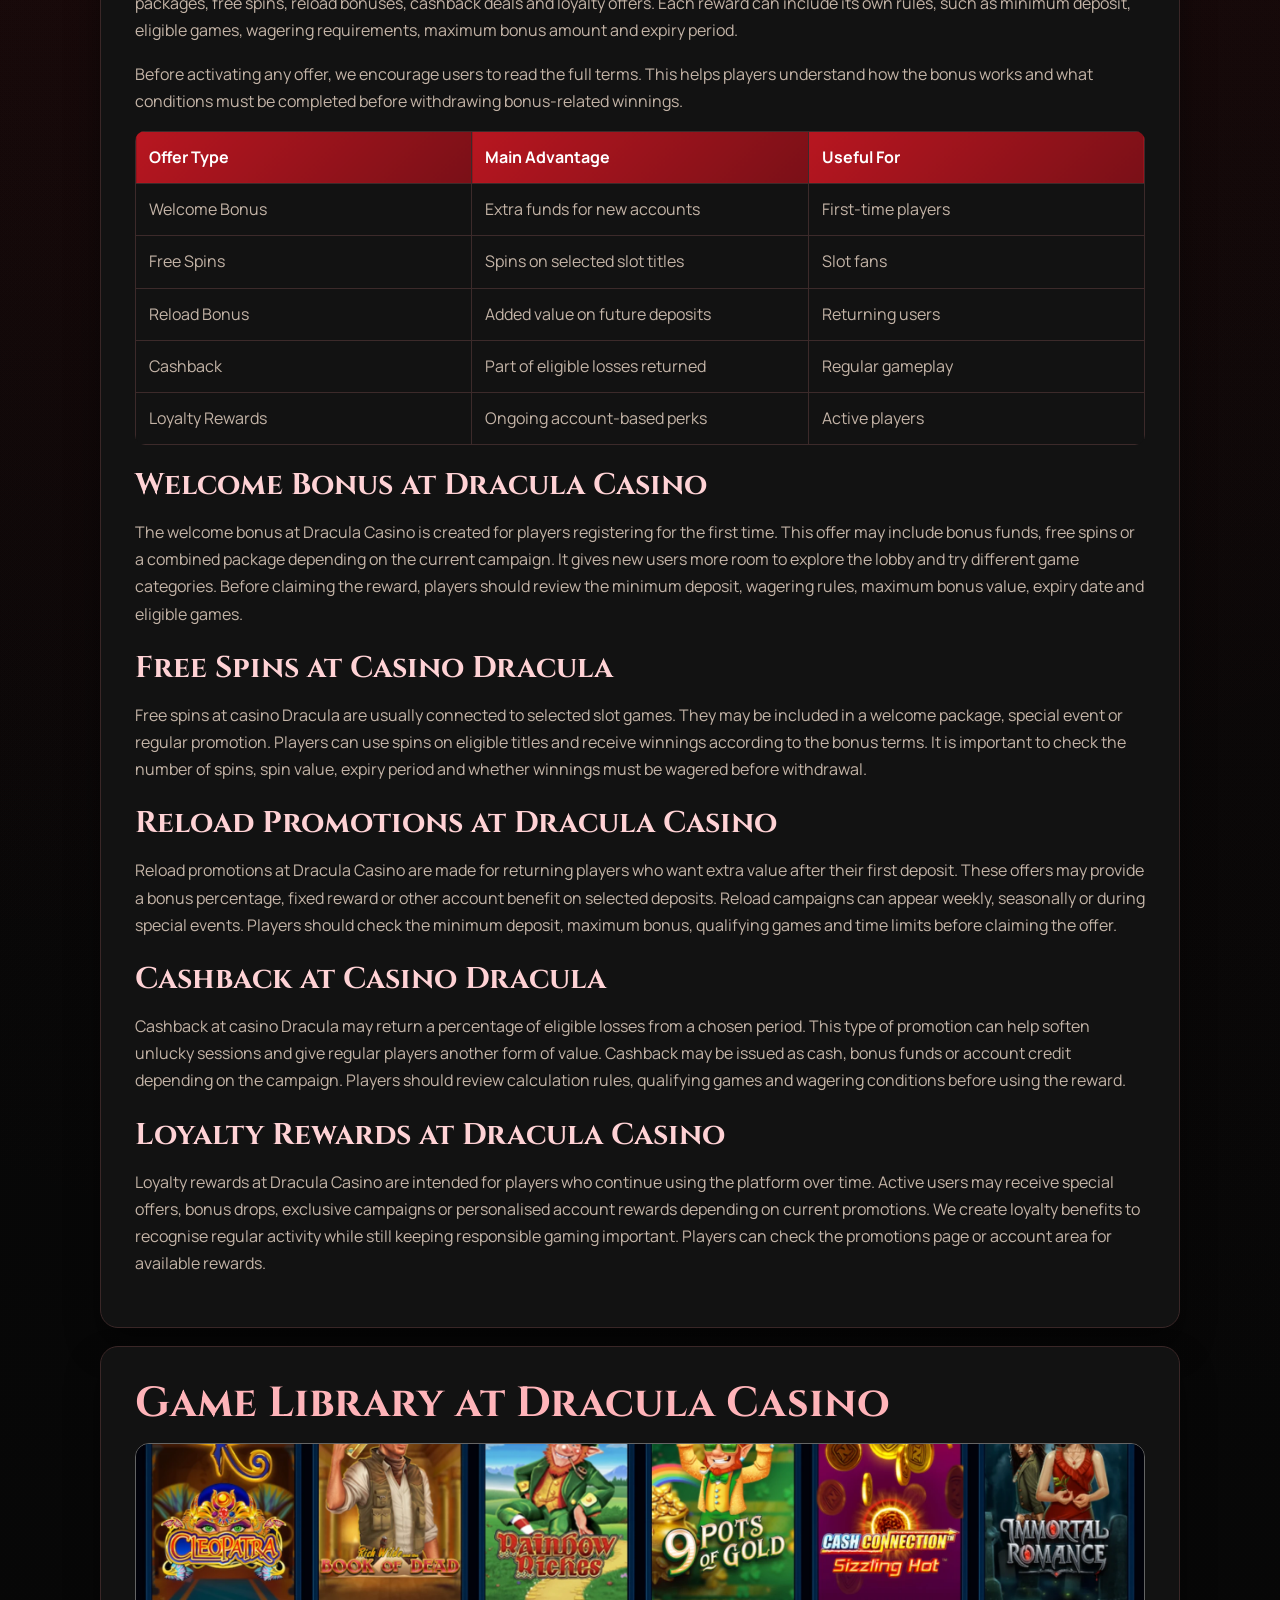
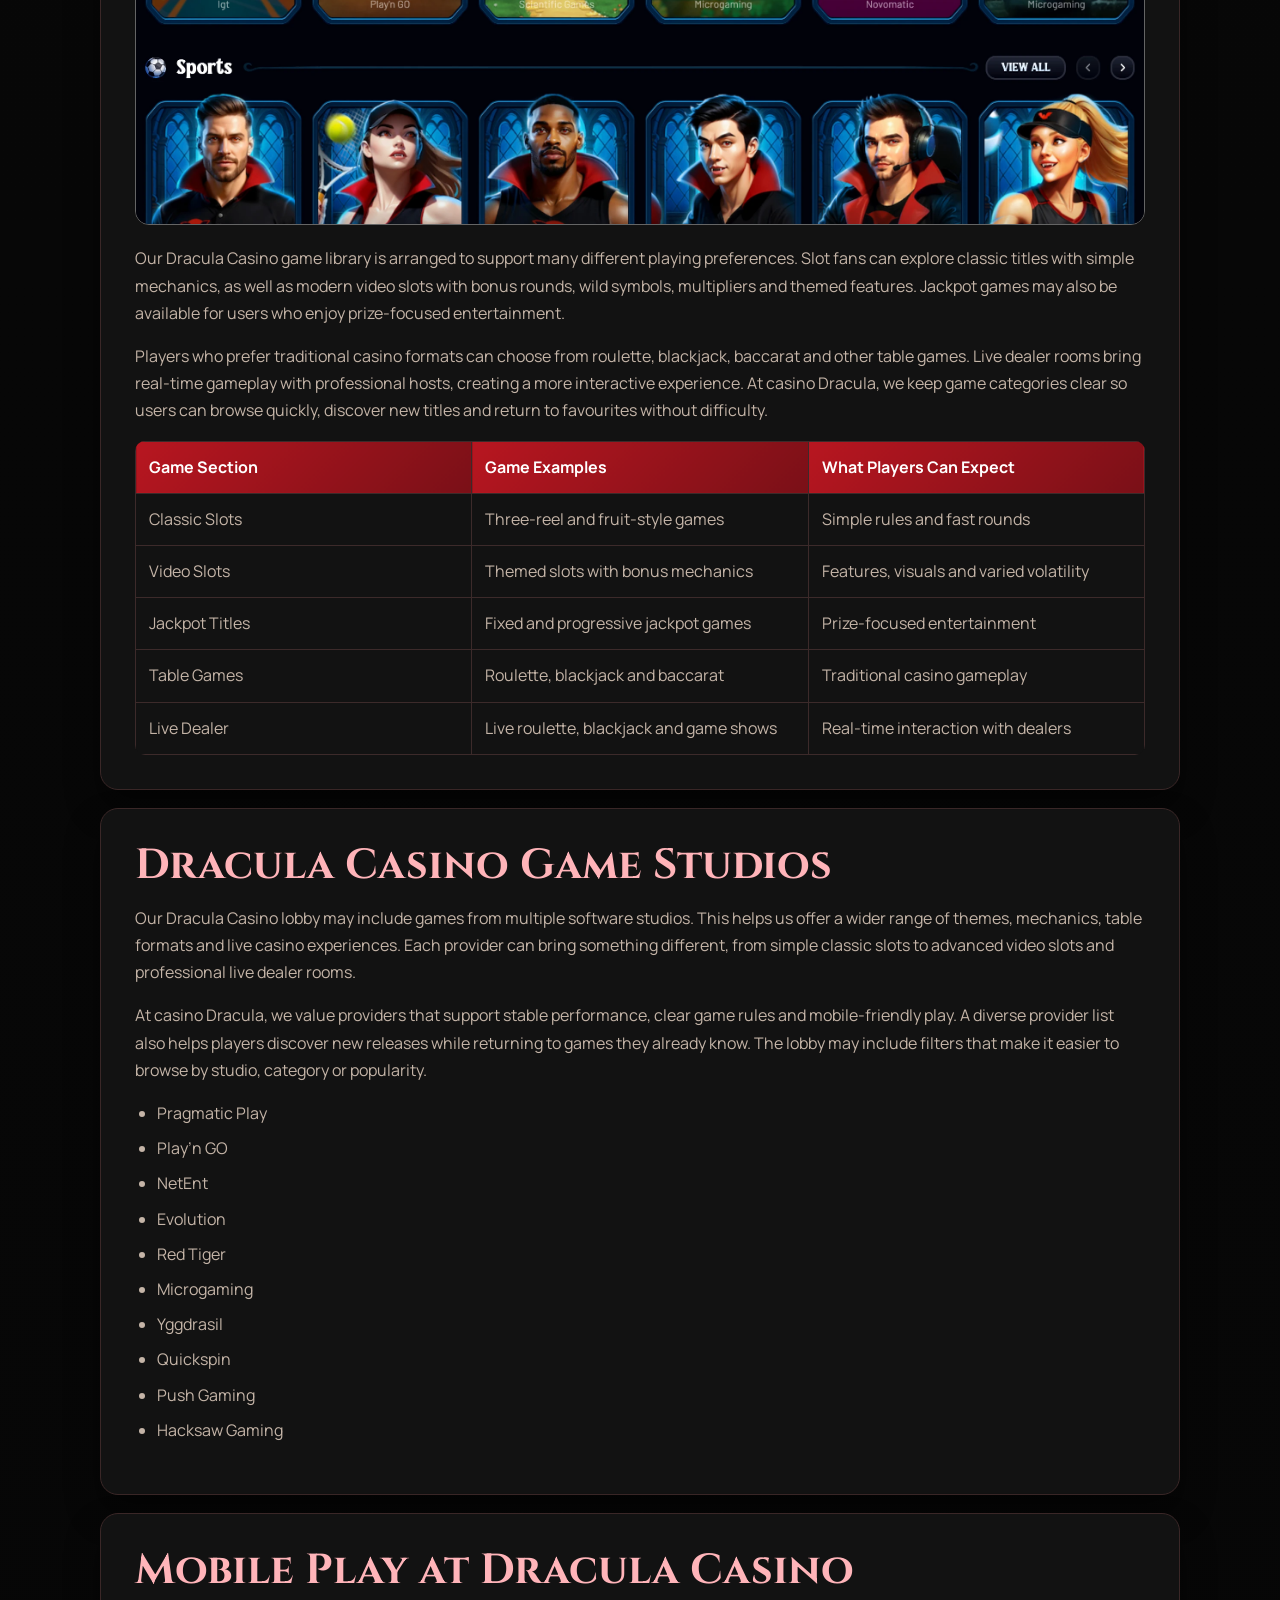
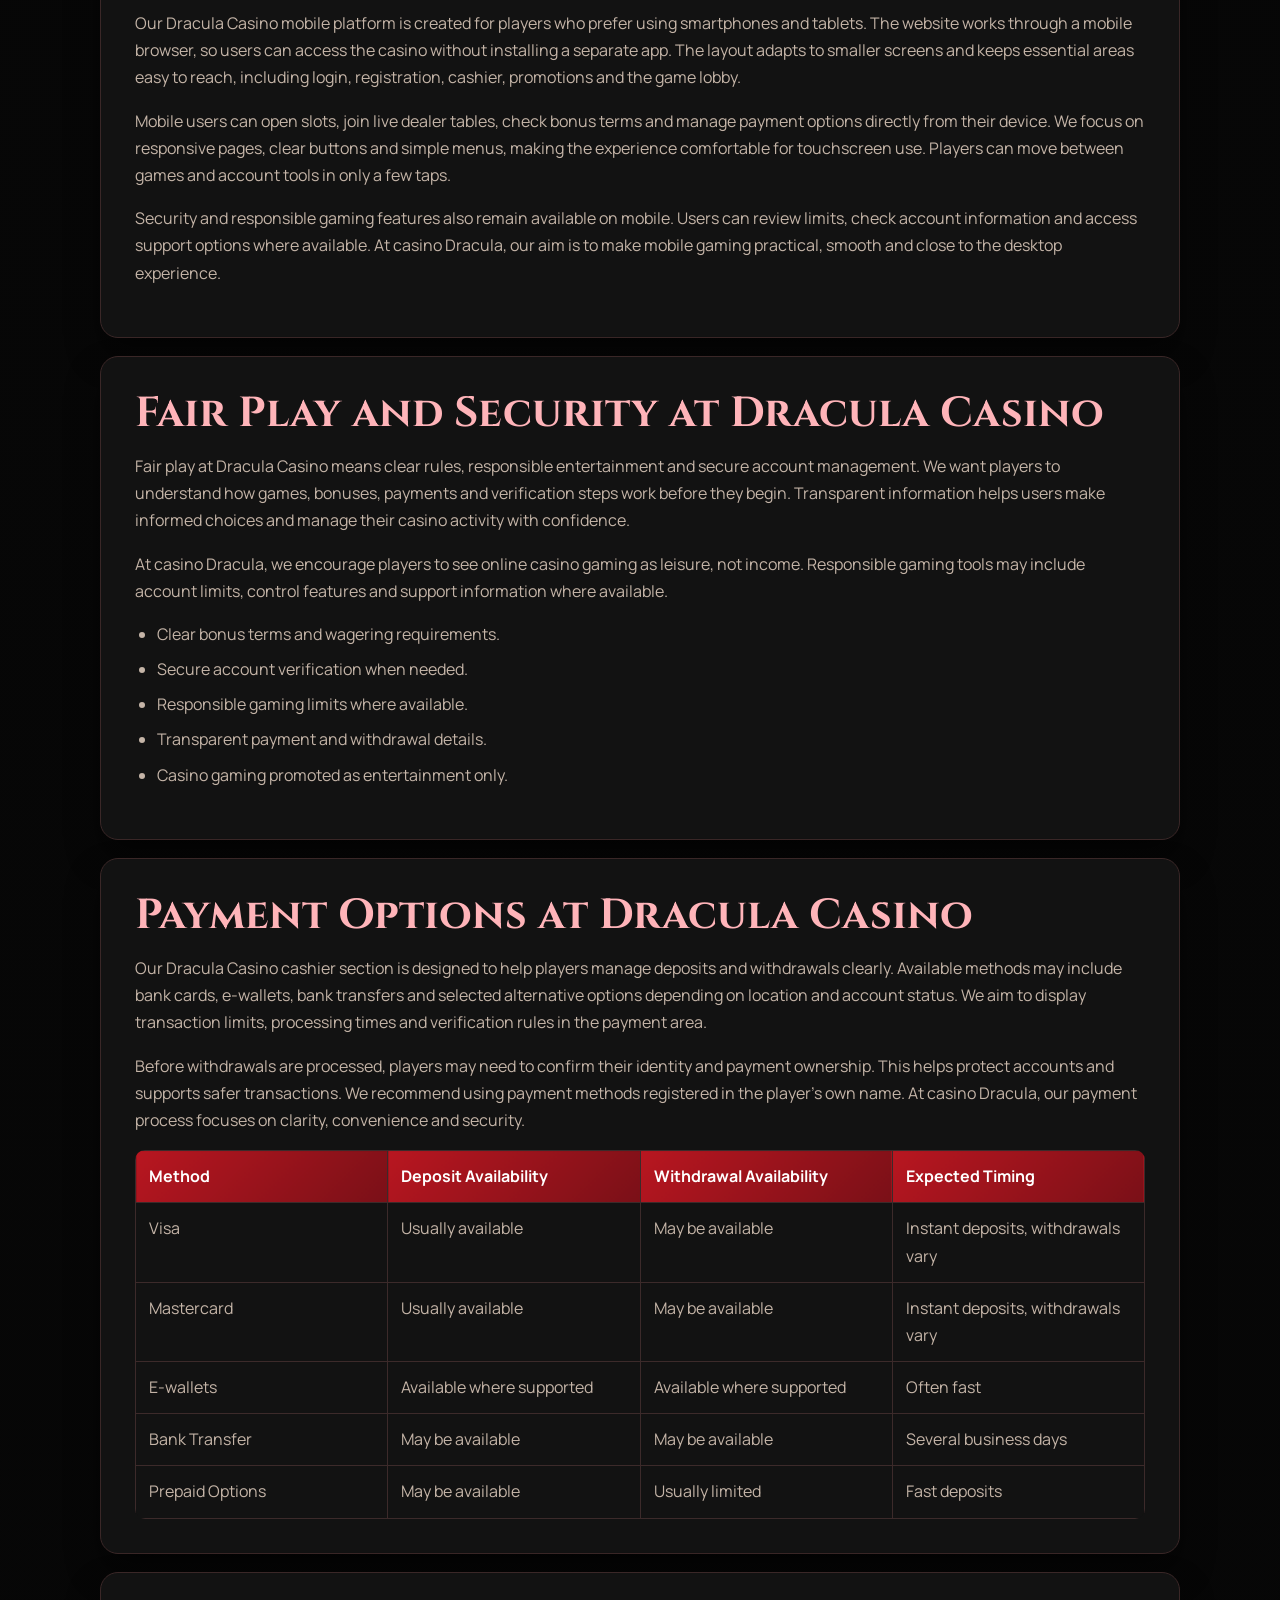
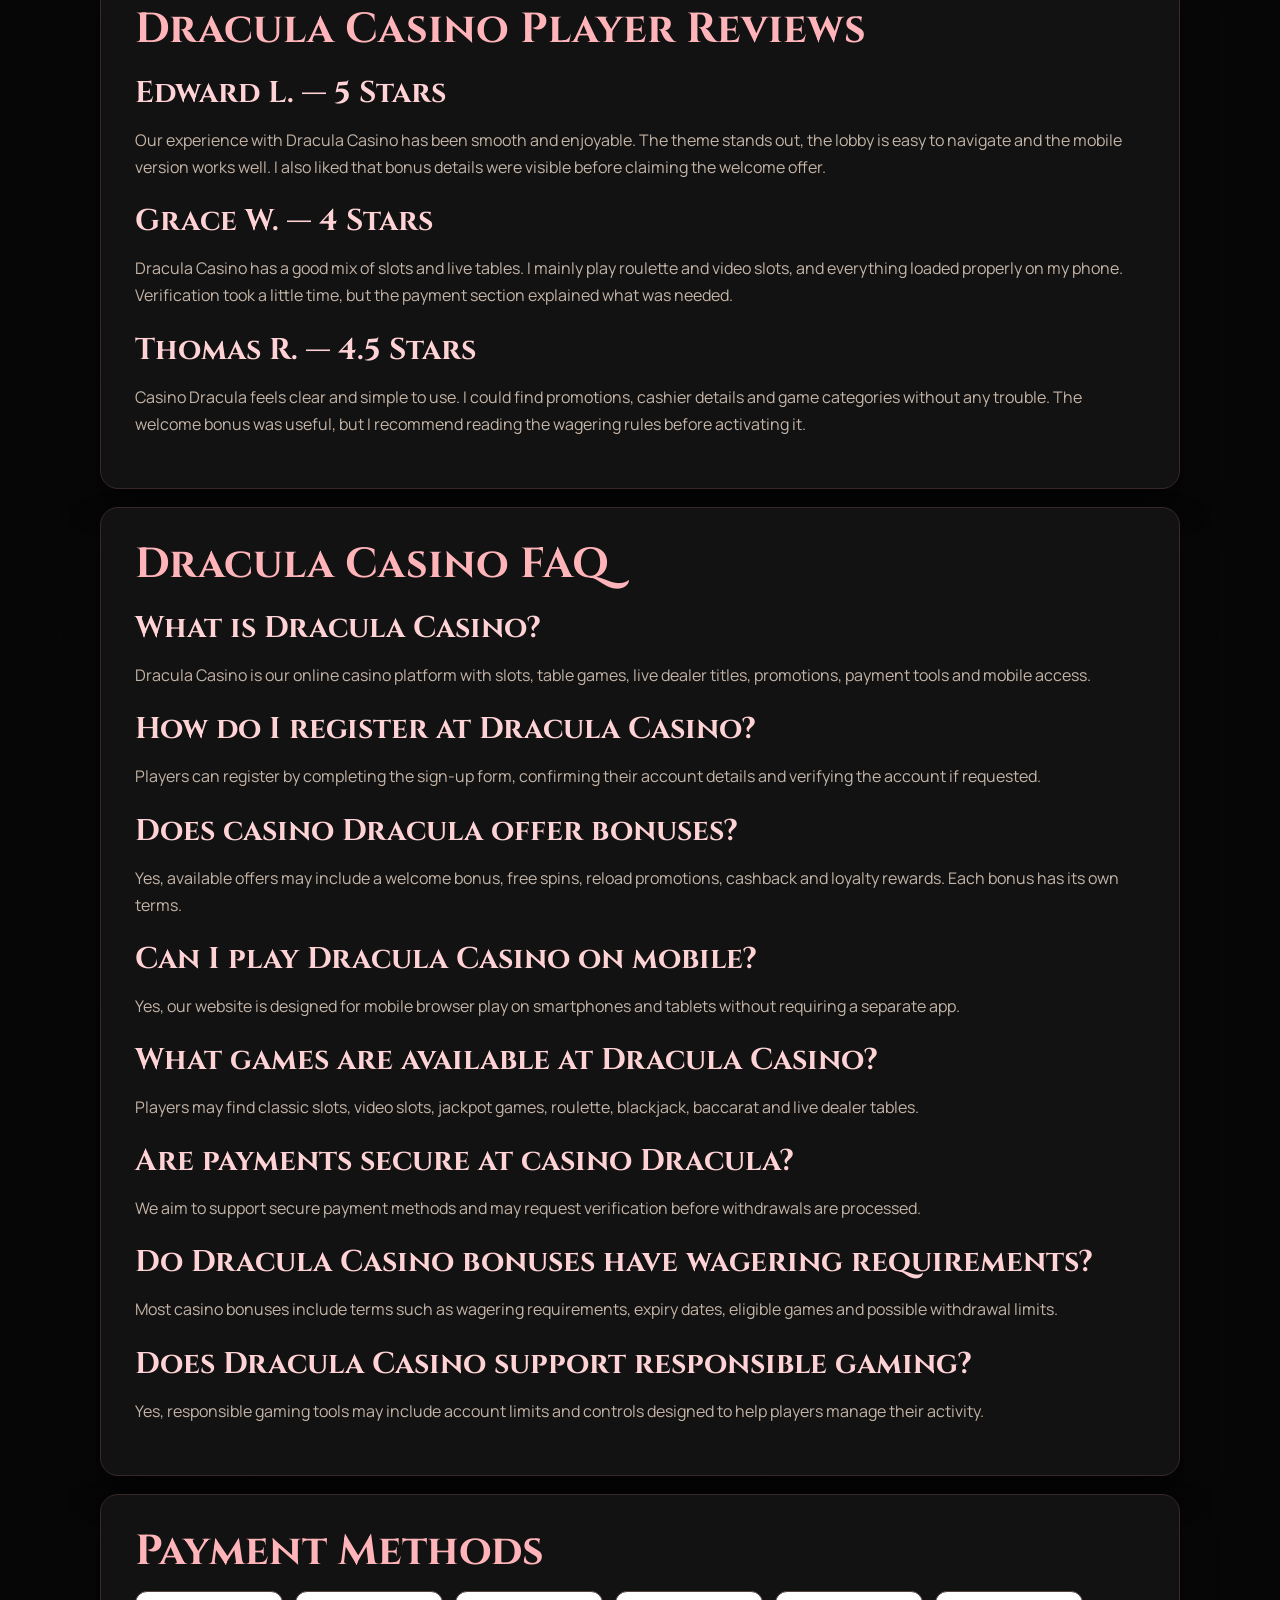
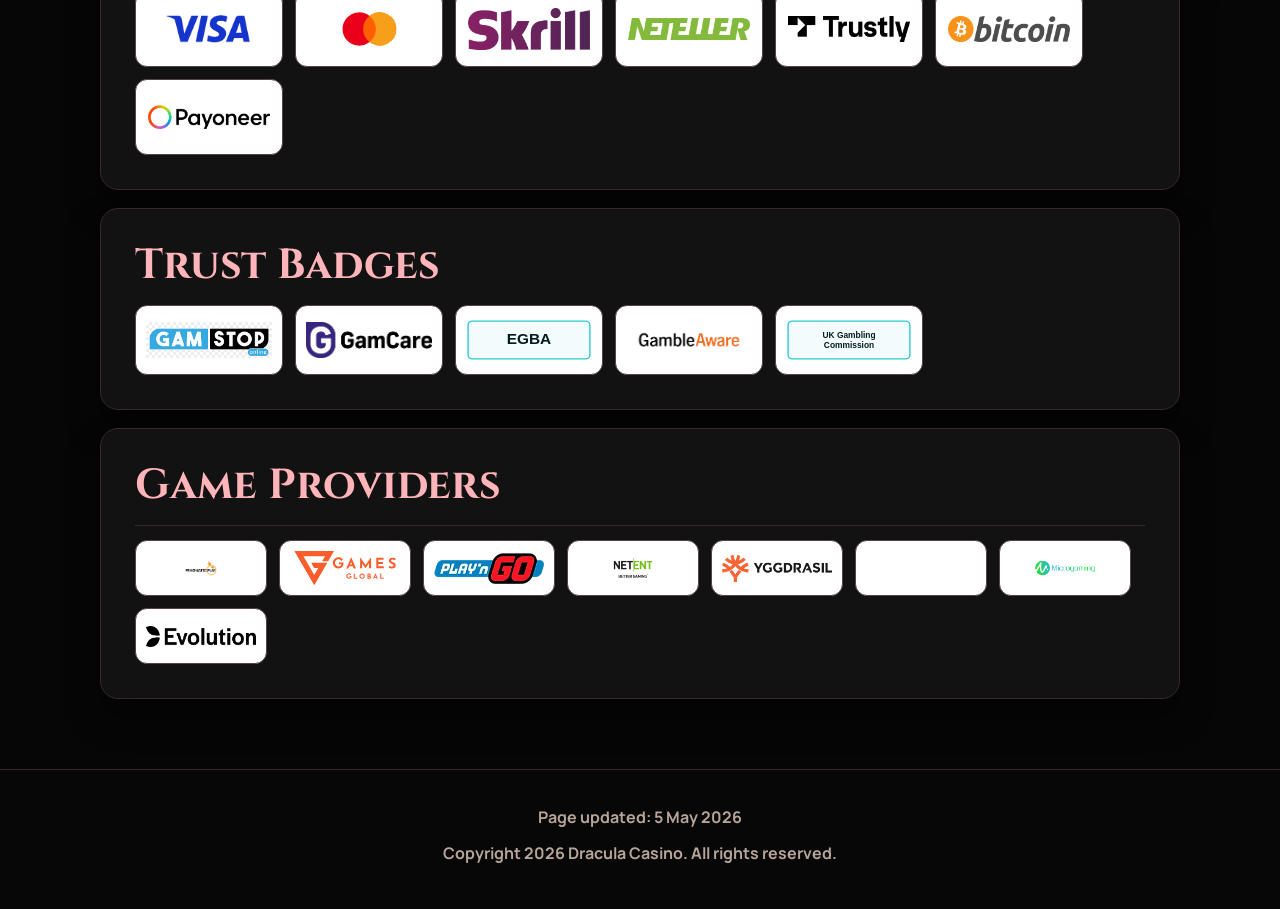
<file: en-gb/index.html>
<!DOCTYPE html>
<html lang="en-GB">
<head>
  <meta charset="UTF-8">
  <meta name="viewport" content="width=device-width, initial-scale=1.0">
  <title>Dracula Casino Official Site | Welcome Bonus & Online Casino Games</title>
  <meta name="description" content="Visit the official Dracula Casino homepage to explore welcome bonus offers, online slots, live dealer games, secure payment methods, mobile access and current promotions.">
  <link rel="canonical" href="https://joefratergrimsby.co.uk/">
  <link rel="alternate" hreflang="x-default" href="https://joefratergrimsby.co.uk/">
  <link rel="alternate" hreflang="en-GB" href="https://draculacasino.eu.com/en-gb/">
  <link rel="icon" href="../dracula casino images/favicon (6).ico">
  <link rel="stylesheet" href="../styles.css">
</head>
<body>
  <header class="site-header">
    <a class="brand" href="#home" aria-label="Dracula Casino home">
      <img src="../dracula casino images/dracula casino.svg" alt="Dracula Casino logo">
    </a>
    <nav class="top-nav" aria-label="Main navigation">
      <a href="#overview">Overview</a>
      <a href="#bonuses">Bonuses</a>
      <a href="#games">Games</a>
      <a href="#payments">Payments</a>
      <a href="#faq">FAQ</a>
    </nav>
    <a class="header-cta" href="#bonuses">Claim Offer</a>
  </header>

  <main class="page-shell">
<section>
  <h1 id="home">Dracula Casino</h1>
  <figure class="inline-media hero-media"><img src="../dracula casino images/dracula casino.webp" alt="Dracula Casino banner"></figure>
  <p>Welcome to our Dracula Casino homepage, where a dark casino theme meets simple navigation, varied games and clear account tools. Our platform is designed for players who want quick access to slots, live tables, bonuses, payments and mobile play. We focus on making every visit smooth, organised and enjoyable from the first click.</p>
  <p class="play-here-wrap"><a class="play-here-btn" href="/go/">Play here</a></p>
</section>


<section>
  <h2 id="overview">Dracula Casino Overview</h2>
  <p>Our Dracula Casino platform is created for players who want an online casino experience that feels atmospheric, easy to use and practical. We organise the homepage around the main areas players need most: registration, promotions, game categories, payment information, mobile access and responsible gaming tools. This structure helps users move around the site without confusion.</p>
  <p>At casino Dracula, we aim to combine entertainment with clear information. Players can explore classic slots, modern video slots, jackpot titles, table games and live dealer rooms in one lobby. We also make key details easy to find, including bonus conditions, verification steps and cashier rules. Our goal is to provide a balanced environment where players can enjoy the theme, discover games and manage their account confidently.</p>


  <table>
    <thead>
      <tr>
        <th>Casino Feature</th>
        <th>Details</th>
      </tr>
    </thead>
    <tbody>
      <tr>
        <td>Brand Name</td>
        <td>Dracula Casino</td>
      </tr>
      <tr>
        <td>Website Type</td>
        <td>Online casino platform</td>
      </tr>
      <tr>
        <td>Main Games</td>
        <td>Slots, live casino, roulette, blackjack, jackpots</td>
      </tr>
      <tr>
        <td>Mobile Access</td>
        <td>Browser-based play on smartphones and tablets</td>
      </tr>
      <tr>
        <td>Promotions</td>
        <td>Welcome bonus, free spins, reloads, cashback</td>
      </tr>
      <tr>
        <td>Player Tools</td>
        <td>Account area, cashier, verification and gaming limits</td>
      </tr>
    </tbody>
  </table>
</section>


<section>
  <h2 id="start">How to Start at Dracula Casino</h2>
  <figure class="inline-media"><img src="../dracula casino images/dracula casino registration.webp" alt="Dracula Casino registration"></figure>
  <p>Opening an account at our Dracula Casino site is designed to be simple and clear. New players can begin by selecting the registration option and completing the sign-up form. The form may ask for basic personal details, contact information, account password and confirmation that the user meets the legal age requirements. Using accurate information helps prevent issues during verification or withdrawals.</p>
  <p>After the form is submitted, players may need to confirm their email address or complete additional checks. Once the account is active, users can visit the cashier, review the current promotions and enter the game lobby. At casino Dracula, our registration flow is built to help players move from sign-up to gameplay with minimal friction while keeping account security in place.</p>


  <ol>
    <li>Open the official Dracula Casino registration page.</li>
    <li>Enter your personal and contact details.</li>
    <li>Create a secure password for your account.</li>
    <li>Confirm your age and eligibility.</li>
    <li>Read and accept the terms and privacy policy.</li>
    <li>Submit the form.</li>
    <li>Verify your account if requested.</li>
    <li>Log in to explore bonuses, games and payments.</li>
  </ol>
</section>


<section>
  <h2 id="bonuses">Dracula Casino Bonuses and Offers</h2>
  <figure class="inline-media"><img src="../dracula casino images/dracula casino bonuses.webp" alt="Dracula Casino bonuses"></figure>
  <p>Our Dracula Casino bonuses are designed to add extra value while keeping promotion details understandable. Players may find welcome packages, free spins, reload bonuses, cashback deals and loyalty offers. Each reward can include its own rules, such as minimum deposit, eligible games, wagering requirements, maximum bonus amount and expiry period.</p>
  <p>Before activating any offer, we encourage users to read the full terms. This helps players understand how the bonus works and what conditions must be completed before withdrawing bonus-related winnings.</p>


  <table>
    <thead>
      <tr>
        <th>Offer Type</th>
        <th>Main Advantage</th>
        <th>Useful For</th>
      </tr>
    </thead>
    <tbody>
      <tr>
        <td>Welcome Bonus</td>
        <td>Extra funds for new accounts</td>
        <td>First-time players</td>
      </tr>
      <tr>
        <td>Free Spins</td>
        <td>Spins on selected slot titles</td>
        <td>Slot fans</td>
      </tr>
      <tr>
        <td>Reload Bonus</td>
        <td>Added value on future deposits</td>
        <td>Returning users</td>
      </tr>
      <tr>
        <td>Cashback</td>
        <td>Part of eligible losses returned</td>
        <td>Regular gameplay</td>
      </tr>
      <tr>
        <td>Loyalty Rewards</td>
        <td>Ongoing account-based perks</td>
        <td>Active players</td>
      </tr>
    </tbody>
  </table>


  <h3>Welcome Bonus at Dracula Casino</h3>
  <p>The welcome bonus at Dracula Casino is created for players registering for the first time. This offer may include bonus funds, free spins or a combined package depending on the current campaign. It gives new users more room to explore the lobby and try different game categories. Before claiming the reward, players should review the minimum deposit, wagering rules, maximum bonus value, expiry date and eligible games.</p>


  <h3>Free Spins at Casino Dracula</h3>
  <p>Free spins at casino Dracula are usually connected to selected slot games. They may be included in a welcome package, special event or regular promotion. Players can use spins on eligible titles and receive winnings according to the bonus terms. It is important to check the number of spins, spin value, expiry period and whether winnings must be wagered before withdrawal.</p>


  <h3>Reload Promotions at Dracula Casino</h3>
  <p>Reload promotions at Dracula Casino are made for returning players who want extra value after their first deposit. These offers may provide a bonus percentage, fixed reward or other account benefit on selected deposits. Reload campaigns can appear weekly, seasonally or during special events. Players should check the minimum deposit, maximum bonus, qualifying games and time limits before claiming the offer.</p>


  <h3>Cashback at Casino Dracula</h3>
  <p>Cashback at casino Dracula may return a percentage of eligible losses from a chosen period. This type of promotion can help soften unlucky sessions and give regular players another form of value. Cashback may be issued as cash, bonus funds or account credit depending on the campaign. Players should review calculation rules, qualifying games and wagering conditions before using the reward.</p>


  <h3>Loyalty Rewards at Dracula Casino</h3>
  <p>Loyalty rewards at Dracula Casino are intended for players who continue using the platform over time. Active users may receive special offers, bonus drops, exclusive campaigns or personalised account rewards depending on current promotions. We create loyalty benefits to recognise regular activity while still keeping responsible gaming important. Players can check the promotions page or account area for available rewards.</p>
</section>


<section>
  <h2 id="games">Game Library at Dracula Casino</h2>
  <figure class="inline-media"><img src="../dracula casino images/dracula casino game selection.webp" alt="Dracula Casino game library"></figure>
  <p>Our Dracula Casino game library is arranged to support many different playing preferences. Slot fans can explore classic titles with simple mechanics, as well as modern video slots with bonus rounds, wild symbols, multipliers and themed features. Jackpot games may also be available for users who enjoy prize-focused entertainment.</p>
  <p>Players who prefer traditional casino formats can choose from roulette, blackjack, baccarat and other table games. Live dealer rooms bring real-time gameplay with professional hosts, creating a more interactive experience. At casino Dracula, we keep game categories clear so users can browse quickly, discover new titles and return to favourites without difficulty.</p>


  <table>
    <thead>
      <tr>
        <th>Game Section</th>
        <th>Game Examples</th>
        <th>What Players Can Expect</th>
      </tr>
    </thead>
    <tbody>
      <tr>
        <td>Classic Slots</td>
        <td>Three-reel and fruit-style games</td>
        <td>Simple rules and fast rounds</td>
      </tr>
      <tr>
        <td>Video Slots</td>
        <td>Themed slots with bonus mechanics</td>
        <td>Features, visuals and varied volatility</td>
      </tr>
      <tr>
        <td>Jackpot Titles</td>
        <td>Fixed and progressive jackpot games</td>
        <td>Prize-focused entertainment</td>
      </tr>
      <tr>
        <td>Table Games</td>
        <td>Roulette, blackjack and baccarat</td>
        <td>Traditional casino gameplay</td>
      </tr>
      <tr>
        <td>Live Dealer</td>
        <td>Live roulette, blackjack and game shows</td>
        <td>Real-time interaction with dealers</td>
      </tr>
    </tbody>
  </table>
</section>


<section>
  <h2 id="studios">Dracula Casino Game Studios</h2>
  <p>Our Dracula Casino lobby may include games from multiple software studios. This helps us offer a wider range of themes, mechanics, table formats and live casino experiences. Each provider can bring something different, from simple classic slots to advanced video slots and professional live dealer rooms.</p>
  <p>At casino Dracula, we value providers that support stable performance, clear game rules and mobile-friendly play. A diverse provider list also helps players discover new releases while returning to games they already know. The lobby may include filters that make it easier to browse by studio, category or popularity.</p>


  <ul>
    <li>Pragmatic Play</li>
    <li>Play’n GO</li>
    <li>NetEnt</li>
    <li>Evolution</li>
    <li>Red Tiger</li>
    <li>Microgaming</li>
    <li>Yggdrasil</li>
    <li>Quickspin</li>
    <li>Push Gaming</li>
    <li>Hacksaw Gaming</li>
  </ul>
</section>


<section>
  <h2 id="mobile">Mobile Play at Dracula Casino</h2>
  <p>Our Dracula Casino mobile platform is created for players who prefer using smartphones and tablets. The website works through a mobile browser, so users can access the casino without installing a separate app. The layout adapts to smaller screens and keeps essential areas easy to reach, including login, registration, cashier, promotions and the game lobby.</p>
  <p>Mobile users can open slots, join live dealer tables, check bonus terms and manage payment options directly from their device. We focus on responsive pages, clear buttons and simple menus, making the experience comfortable for touchscreen use. Players can move between games and account tools in only a few taps.</p>
  <p>Security and responsible gaming features also remain available on mobile. Users can review limits, check account information and access support options where available. At casino Dracula, our aim is to make mobile gaming practical, smooth and close to the desktop experience.</p>
</section>


<section>
  <h2 id="fairplay">Fair Play and Security at Dracula Casino</h2>
  <p>Fair play at Dracula Casino means clear rules, responsible entertainment and secure account management. We want players to understand how games, bonuses, payments and verification steps work before they begin. Transparent information helps users make informed choices and manage their casino activity with confidence.</p>
  <p>At casino Dracula, we encourage players to see online casino gaming as leisure, not income. Responsible gaming tools may include account limits, control features and support information where available.</p>


  <ul>
    <li>Clear bonus terms and wagering requirements.</li>
    <li>Secure account verification when needed.</li>
    <li>Responsible gaming limits where available.</li>
    <li>Transparent payment and withdrawal details.</li>
    <li>Casino gaming promoted as entertainment only.</li>
  </ul>
</section>


<section>
  <h2 id="payments">Payment Options at Dracula Casino</h2>
  <p>Our Dracula Casino cashier section is designed to help players manage deposits and withdrawals clearly. Available methods may include bank cards, e-wallets, bank transfers and selected alternative options depending on location and account status. We aim to display transaction limits, processing times and verification rules in the payment area.</p>
  <p>Before withdrawals are processed, players may need to confirm their identity and payment ownership. This helps protect accounts and supports safer transactions. We recommend using payment methods registered in the player’s own name. At casino Dracula, our payment process focuses on clarity, convenience and security.</p>


  <table>
    <thead>
      <tr>
        <th>Method</th>
        <th>Deposit Availability</th>
        <th>Withdrawal Availability</th>
        <th>Expected Timing</th>
      </tr>
    </thead>
    <tbody>
      <tr>
        <td>Visa</td>
        <td>Usually available</td>
        <td>May be available</td>
        <td>Instant deposits, withdrawals vary</td>
      </tr>
      <tr>
        <td>Mastercard</td>
        <td>Usually available</td>
        <td>May be available</td>
        <td>Instant deposits, withdrawals vary</td>
      </tr>
      <tr>
        <td>E-wallets</td>
        <td>Available where supported</td>
        <td>Available where supported</td>
        <td>Often fast</td>
      </tr>
      <tr>
        <td>Bank Transfer</td>
        <td>May be available</td>
        <td>May be available</td>
        <td>Several business days</td>
      </tr>
      <tr>
        <td>Prepaid Options</td>
        <td>May be available</td>
        <td>Usually limited</td>
        <td>Fast deposits</td>
      </tr>
    </tbody>
  </table>
</section>


<section>
  <h2 id="reviews">Dracula Casino Player Reviews</h2>


  <article>
    <h3>Edward L. — 5 Stars</h3>
    <p>Our experience with Dracula Casino has been smooth and enjoyable. The theme stands out, the lobby is easy to navigate and the mobile version works well. I also liked that bonus details were visible before claiming the welcome offer.</p>
  </article>


  <article>
    <h3>Grace W. — 4 Stars</h3>
    <p>Dracula Casino has a good mix of slots and live tables. I mainly play roulette and video slots, and everything loaded properly on my phone. Verification took a little time, but the payment section explained what was needed.</p>
  </article>


  <article>
    <h3>Thomas R. — 4.5 Stars</h3>
    <p>Casino Dracula feels clear and simple to use. I could find promotions, cashier details and game categories without any trouble. The welcome bonus was useful, but I recommend reading the wagering rules before activating it.</p>
  </article>
</section>


<section>
  <h2 id="faq">Dracula Casino FAQ</h2>


  <div>
    <h3>What is Dracula Casino?</h3>
    <p>Dracula Casino is our online casino platform with slots, table games, live dealer titles, promotions, payment tools and mobile access.</p>
  </div>


  <div>
    <h3>How do I register at Dracula Casino?</h3>
    <p>Players can register by completing the sign-up form, confirming their account details and verifying the account if requested.</p>
  </div>


  <div>
    <h3>Does casino Dracula offer bonuses?</h3>
    <p>Yes, available offers may include a welcome bonus, free spins, reload promotions, cashback and loyalty rewards. Each bonus has its own terms.</p>
  </div>


  <div>
    <h3>Can I play Dracula Casino on mobile?</h3>
    <p>Yes, our website is designed for mobile browser play on smartphones and tablets without requiring a separate app.</p>
  </div>


  <div>
    <h3>What games are available at Dracula Casino?</h3>
    <p>Players may find classic slots, video slots, jackpot games, roulette, blackjack, baccarat and live dealer tables.</p>
  </div>


  <div>
    <h3>Are payments secure at casino Dracula?</h3>
    <p>We aim to support secure payment methods and may request verification before withdrawals are processed.</p>
  </div>


  <div>
    <h3>Do Dracula Casino bonuses have wagering requirements?</h3>
    <p>Most casino bonuses include terms such as wagering requirements, expiry dates, eligible games and possible withdrawal limits.</p>
  </div>


  <div>
    <h3>Does Dracula Casino support responsible gaming?</h3>
    <p>Yes, responsible gaming tools may include account limits and controls designed to help players manage their activity.</p>
  </div>
</section>
    <section class="media-section" id="payment-media" aria-labelledby="payment-media-title">
      <h2 id="payment-media-title">Payment Methods</h2>
      <div class="media-grid payment-grid">
        <img src="../payment methods/visa-method.png" alt="Visa">
        <img src="../payment methods/mastercard-method.svg" alt="Mastercard">
        <img src="../payment methods/skrill-method.png" alt="Skrill">
        <img src="../payment methods/neteller-method.png" alt="Neteller">
        <img src="../payment methods/trustly-method.webp" alt="Trustly">
        <img src="../payment methods/bitcoin-method.png" alt="Bitcoin">
        <img src="../payment methods/payoneer-method.png" alt="Payoneer">
      </div>
    </section>

    <section class="media-section" id="trust-media" aria-labelledby="trust-media-title">
      <h2 id="trust-media-title">Trust Badges</h2>
      <div class="media-grid trust-grid">
        <a href="https://www.gamstop.co.uk/" target="_blank" rel="noopener noreferrer"><img src="../trust badges/gamstop.png" alt="Gamstop"></a>
        <a href="https://www.gamcare.org.uk/" target="_blank" rel="noopener noreferrer"><img src="../trust badges/GamCare.png" alt="GamCare"></a>
        <a href="https://www.egba.eu/" target="_blank" rel="noopener noreferrer"><img src="../trust badges/egba.svg" alt="EGBA"></a>
        <a href="https://www.begambleaware.org/" target="_blank" rel="noopener noreferrer"><img src="../trust badges/gambleaware.png" alt="BeGambleAware"></a>
        <a href="https://www.gamblingcommission.gov.uk/" target="_blank" rel="noopener noreferrer"><img src="../trust badges/uk-gambling-commission.svg" alt="UK Gambling Commission"></a>
      </div>
    </section>

    <section class="media-section" id="provider-media" aria-labelledby="provider-media-title">
      <h2 id="provider-media-title">Game Providers</h2>
      <div class="media-grid provider-grid">
        <img src="../providers/pragmatic-play-logo-png.png" alt="Pragmatic Play">
        <img src="../providers/Games-Global.svg" alt="Games Global">
        <img src="../providers/playngo.webp" alt="Play n GO">
        <img src="../providers/netentlogo.png" alt="NetEnt">
        <img src="../providers/Yggdrasil Gaming_Logo_1.png" alt="Yggdrasil">
        <img src="../providers/quickspin.png" alt="Quickspin">
        <img src="../providers/microgaming-logo.png" alt="Microgaming">
        <img src="../providers/evolution.png" alt="Evolution">
      </div>
    </section>

  </main>

  <footer class="site-footer">
    <p>Page updated: <time datetime="2026-05-05">5 May 2026</time></p>
    <p>Copyright 2026 Dracula Casino. All rights reserved.</p>
  </footer>

  <script src="../script.js"></script>
</body>
</html>
</file>
<file: styles.css>
@import url("https://fonts.googleapis.com/css2?family=Cinzel:wght@600;700;800&family=Manrope:wght@400;500;700;800&display=swap");
:root {
  --bg: #070707;
  --bg-soft: #121212;
  --ink: #f0e8dd;
  --muted: #c4b4a7;
  --line: #3a2727;
  --primary: #c81823;
  --primary-deep: #7c1017;
  --accent: #8c2121;
  --card: #121212;
  --shadow: 0 18px 34px rgba(0, 0, 0, 0.42);
}
* { box-sizing: border-box; }
html { scroll-behavior: smooth; }
body {
  margin: 0;
  color: var(--ink);
  font-family: "Manrope", "Segoe UI", sans-serif;
  background: radial-gradient(circle at 6% 8%, rgba(200, 24, 35, 0.2), transparent 34%), radial-gradient(circle at 92% 12%, rgba(98, 20, 20, 0.18), transparent 36%), linear-gradient(180deg, #090909 0%, var(--bg) 48%, #060606 100%);
}
html,
body {
  max-width: 100%;
  overflow-x: hidden;
}
img { display: block; max-width: 100%; }
a { color: inherit; }
.site-header {
  position: sticky;
  top: 0;
  z-index: 20;
  min-height: 76px;
  display: grid;
  grid-template-columns: auto 1fr auto;
  align-items: center;
  gap: 20px;
  padding: 12px clamp(14px, 4vw, 52px);
  border-bottom: 1px solid rgba(200, 24, 35, 0.28);
  background: rgba(9, 9, 9, 0.94);
  backdrop-filter: blur(10px);
}
.brand img { width: 170px; }
.top-nav { display: flex; justify-content: center; flex-wrap: wrap; gap: 18px; }
.top-nav a { text-decoration: none; font-weight: 800; font-size: 14px; color: #b89c8d; }
.top-nav a:hover { color: #fff; }
.header-cta {
  min-height: 44px;
  padding: 0 18px;
  border-radius: 999px;
  display: inline-flex;
  align-items: center;
  justify-content: center;
  background: linear-gradient(140deg, var(--primary), var(--primary-deep));
  color: #fff;
  font-weight: 800;
  text-decoration: none;
  box-shadow: 0 10px 22px rgba(123, 15, 21, 0.28);
  animation: pulse-cta 1.7s ease-in-out infinite;
}
.play-here-wrap { margin: 20px 0 0; }
.play-here-btn {
  min-height: 52px;
  padding: 0 26px;
  border-radius: 999px;
  display: inline-flex;
  align-items: center;
  justify-content: center;
  text-decoration: none;
  text-transform: uppercase;
  letter-spacing: 0.04em;
  font-weight: 800;
  color: #fff;
  background: linear-gradient(140deg, var(--primary), var(--primary-deep));
  box-shadow: 0 10px 24px rgba(123, 15, 21, 0.36);
  animation: pulse-play 1.7s ease-in-out infinite;
}

@keyframes pulse-play {
  0% { transform: scale(1); box-shadow: 0 10px 24px rgba(123, 15, 21, 0.36); }
  50% { transform: scale(1.03); box-shadow: 0 14px 34px rgba(123, 15, 21, 0.46); }
  100% { transform: scale(1); box-shadow: 0 10px 24px rgba(123, 15, 21, 0.36); }
}

@keyframes pulse-cta {
  0% { transform: scale(1); box-shadow: 0 10px 22px rgba(123, 15, 21, 0.28); }
  50% { transform: scale(1.03); box-shadow: 0 14px 30px rgba(123, 15, 21, 0.44); }
  100% { transform: scale(1); box-shadow: 0 10px 22px rgba(123, 15, 21, 0.28); }
}
.page-shell {
  width: min(1080px, calc(100% - 28px));
  margin: 28px auto 70px;
  display: grid;
  gap: 18px;
}
.page-shell > section {
  border: 1px solid var(--line);
  border-radius: 18px;
  background: var(--card);
  box-shadow: var(--shadow);
  padding: clamp(20px, 4vw, 34px);
}
.page-shell > section:first-child {
  position: relative;
  overflow: hidden;
  background: linear-gradient(90deg, rgba(8, 8, 8, 0.86), rgba(8, 8, 8, 0.58)), linear-gradient(120deg, rgba(200, 24, 35, 0.24), rgba(90, 16, 16, 0.24)), var(--card);
  color: #fff;
}
.page-shell > section:first-child p { color: rgba(255, 240, 230, 0.92); max-width: 74ch; }
h1, h2, h3 { font-family: "Cinzel", Georgia, serif; letter-spacing: 0; }
h1 { margin: 0 0 16px; line-height: 0.95; font-size: clamp(34px, 7vw, 74px); }
h2 { margin: 0 0 14px; color: #ffb4b9; line-height: 1.1; font-size: clamp(25px, 4.4vw, 42px); }
h3 { margin: 22px 0 10px; color: #ffd2d5; line-height: 1.2; font-size: clamp(20px, 3.4vw, 30px); }
p, li, td, th { color: var(--muted); line-height: 1.7; }
p,
li,
td,
th,
h1,
h2,
h3 {
  overflow-wrap: anywhere;
  word-break: normal;
}
.page-shell > section:first-child h1,
.page-shell > section:first-child h2,
.page-shell > section:first-child h3 { color: #fff; }
.inline-media { margin: 16px 0 20px; border-radius: 14px; overflow: hidden; border: 1px solid rgba(255, 255, 255, 0.35); }
.inline-media img { width: 100%; max-height: 380px; object-fit: cover; }
.hero-media { margin-top: 8px; }
table {
  width: 100%;
  border-collapse: collapse;
  margin-top: 16px;
  min-width: 0;
  table-layout: fixed;
  background: var(--bg-soft);
  border-radius: 10px;
  overflow: hidden;
}
th, td { text-align: left; vertical-align: top; border: 1px solid #3c2a2a; padding: 12px 13px; }
th { color: #fff; background: linear-gradient(135deg, #b81620, #7a1017); }
ul, ol { padding-left: 22px; }
li + li { margin-top: 8px; }
.page-shell section:nth-last-child(2) article,
.page-shell section:last-child > div { border-top: 1px solid #3a2727; margin-top: 14px; padding-top: 14px; }
.faq-item { border-top: 1px solid #3a2727; padding-top: 14px; margin-top: 14px; }
.faq-question {
  width: 100%;
  border: 0;
  background: transparent;
  text-align: left;
  font: inherit;
  color: var(--ink);
  font-family: "Cinzel", Georgia, serif;
  font-size: clamp(18px, 3vw, 24px);
  cursor: pointer;
  display: flex;
  justify-content: space-between;
  align-items: center;
  gap: 12px;
  padding: 0;
}
.faq-question span:last-child { width: 28px; height: 28px; border-radius: 50%; display: inline-flex; align-items: center; justify-content: center; color: #fff; background: #9e1b25; font-weight: 900; }
.faq-answer { margin-top: 10px; }
.faq-answer[hidden] { display: none; }
.site-footer { padding: 26px 14px 34px; text-align: center; border-top: 1px solid #3a2727; background: #070707; }
.site-footer p { margin: 8px 0; color: #b8a59a; font-weight: 700; }

.media-section h2 {
  margin-bottom: 16px;
}

.media-grid {
  display: flex;
  flex-wrap: wrap;
  gap: 12px;
}

.media-grid img {
  display: block;
  max-width: 100%;
  object-fit: contain;
}

.payment-grid img {
  width: 148px;
  height: 76px;
  padding: 12px;
  border-radius: 12px;
  border: 1px solid #574242;
  background: #fff;
}

.trust-grid a {
  width: 148px;
  height: 70px;
  display: inline-flex;
  align-items: center;
  justify-content: center;
  padding: 10px;
  border-radius: 12px;
  border: 1px solid #574242;
  background: #fff;
}

.trust-grid img {
  max-height: 100%;
}

.provider-grid img {
  width: 132px;
  height: 56px;
  padding: 10px;
  border-radius: 12px;
  border: 1px solid #574242;
  background: #fff;
}

@media (max-width: 820px) {
  .site-header {
    grid-template-columns: minmax(0, 1fr) auto;
    gap: 8px;
    min-height: 58px;
    padding: 10px 12px;
  }
  .brand img { width: 108px; }
  .top-nav { display: none; }
  .header-cta { min-height: 36px; font-size: 13px; padding: 0 12px; white-space: nowrap; }
  .page-shell { width: calc(100% - 16px); margin: 16px auto 44px; gap: 12px; }
  .page-shell > section { border-radius: 14px; padding: 16px; }
  h1 { font-size: clamp(30px, 9vw, 48px); line-height: 1; }
  h2 { font-size: clamp(24px, 6.6vw, 34px); }
  h3 { font-size: clamp(19px, 5.2vw, 26px); }
  p, li, td, th { line-height: 1.55; }
  table,
  thead,
  tbody,
  tr,
  th,
  td {
    display: block;
    width: 100%;
  }
  table {
    border: 0;
    background: transparent;
  }
  thead {
    display: none;
  }
  tbody {
    display: grid;
    gap: 10px;
  }
  tr {
    border: 1px solid #3c2a2a;
    border-radius: 10px;
    background: #141414;
    overflow: hidden;
  }
  td {
    border: 0;
    border-top: 1px solid #2f2222;
    padding: 10px 10px 10px 42%;
    min-width: 0;
    position: relative;
    white-space: normal;
    font-size: 13px;
    line-height: 1.45;
    text-align: left;
  }
  tr td:first-child {
    border-top: 0;
  }
  td::before {
    content: attr(data-label);
    position: absolute;
    top: 10px;
    left: 10px;
    width: calc(42% - 14px);
    color: #f3c5c8;
    font-weight: 800;
    font-size: 12px;
    line-height: 1.35;
  }
  .play-here-btn { width: 100%; min-height: 48px; }
  .media-grid { justify-content: center; }
  .payment-grid img,
  .trust-grid a {
    width: 132px;
  }
  .provider-grid img {
    width: 118px;
    height: 50px;
  }
}

@media (max-width: 520px) {
  .site-header { padding: 8px 10px; }
  .brand img { width: 96px; }
  .header-cta { min-height: 34px; font-size: 11px; padding: 0 9px; }
  .page-shell { width: calc(100% - 12px); margin: 12px auto 34px; }
  .inline-media { margin: 12px 0 14px; }
  td {
    padding: 9px 9px 9px 44%;
    font-size: 12px;
  }
  td::before {
    width: calc(44% - 12px);
    left: 9px;
    top: 9px;
    font-size: 11px;
  }
  .payment-grid img,
  .trust-grid a {
    width: 122px;
    height: 62px;
  }
  .provider-grid img {
    width: 108px;
    height: 46px;
  }
}
</file>
